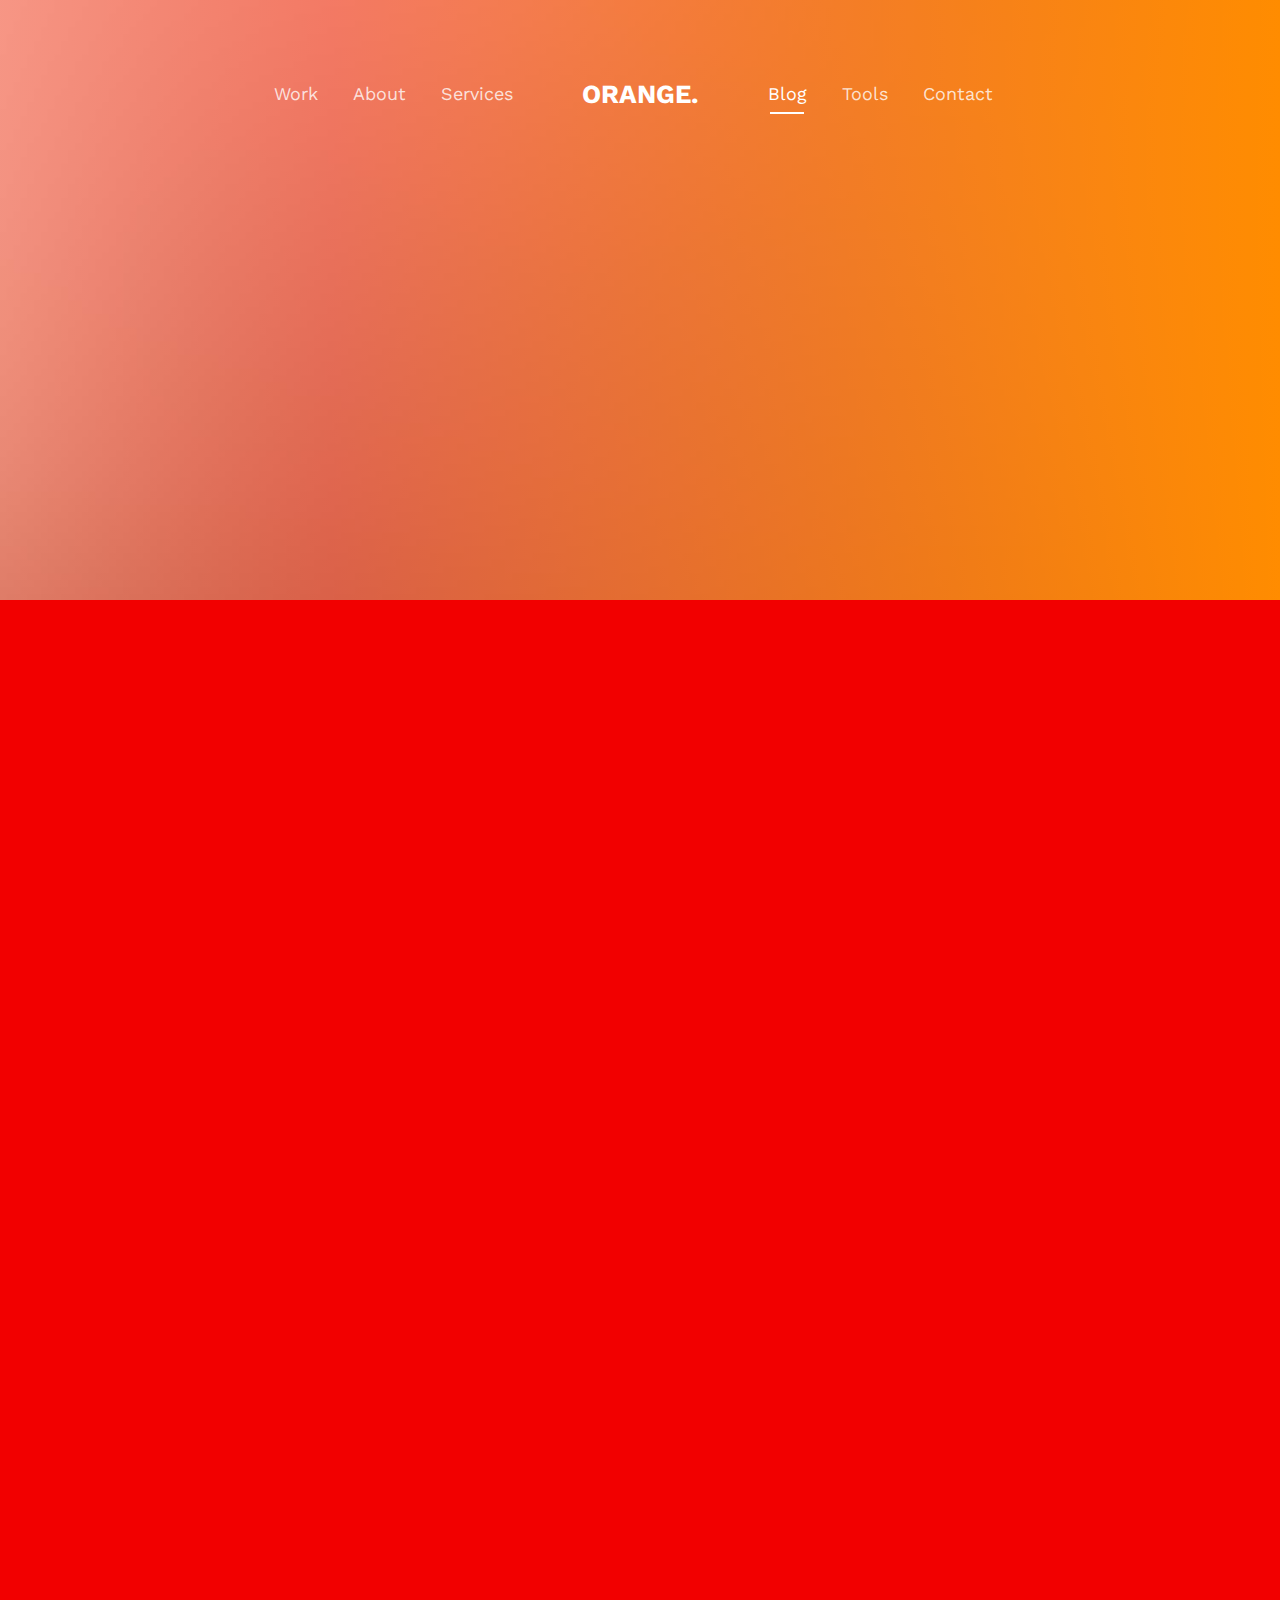
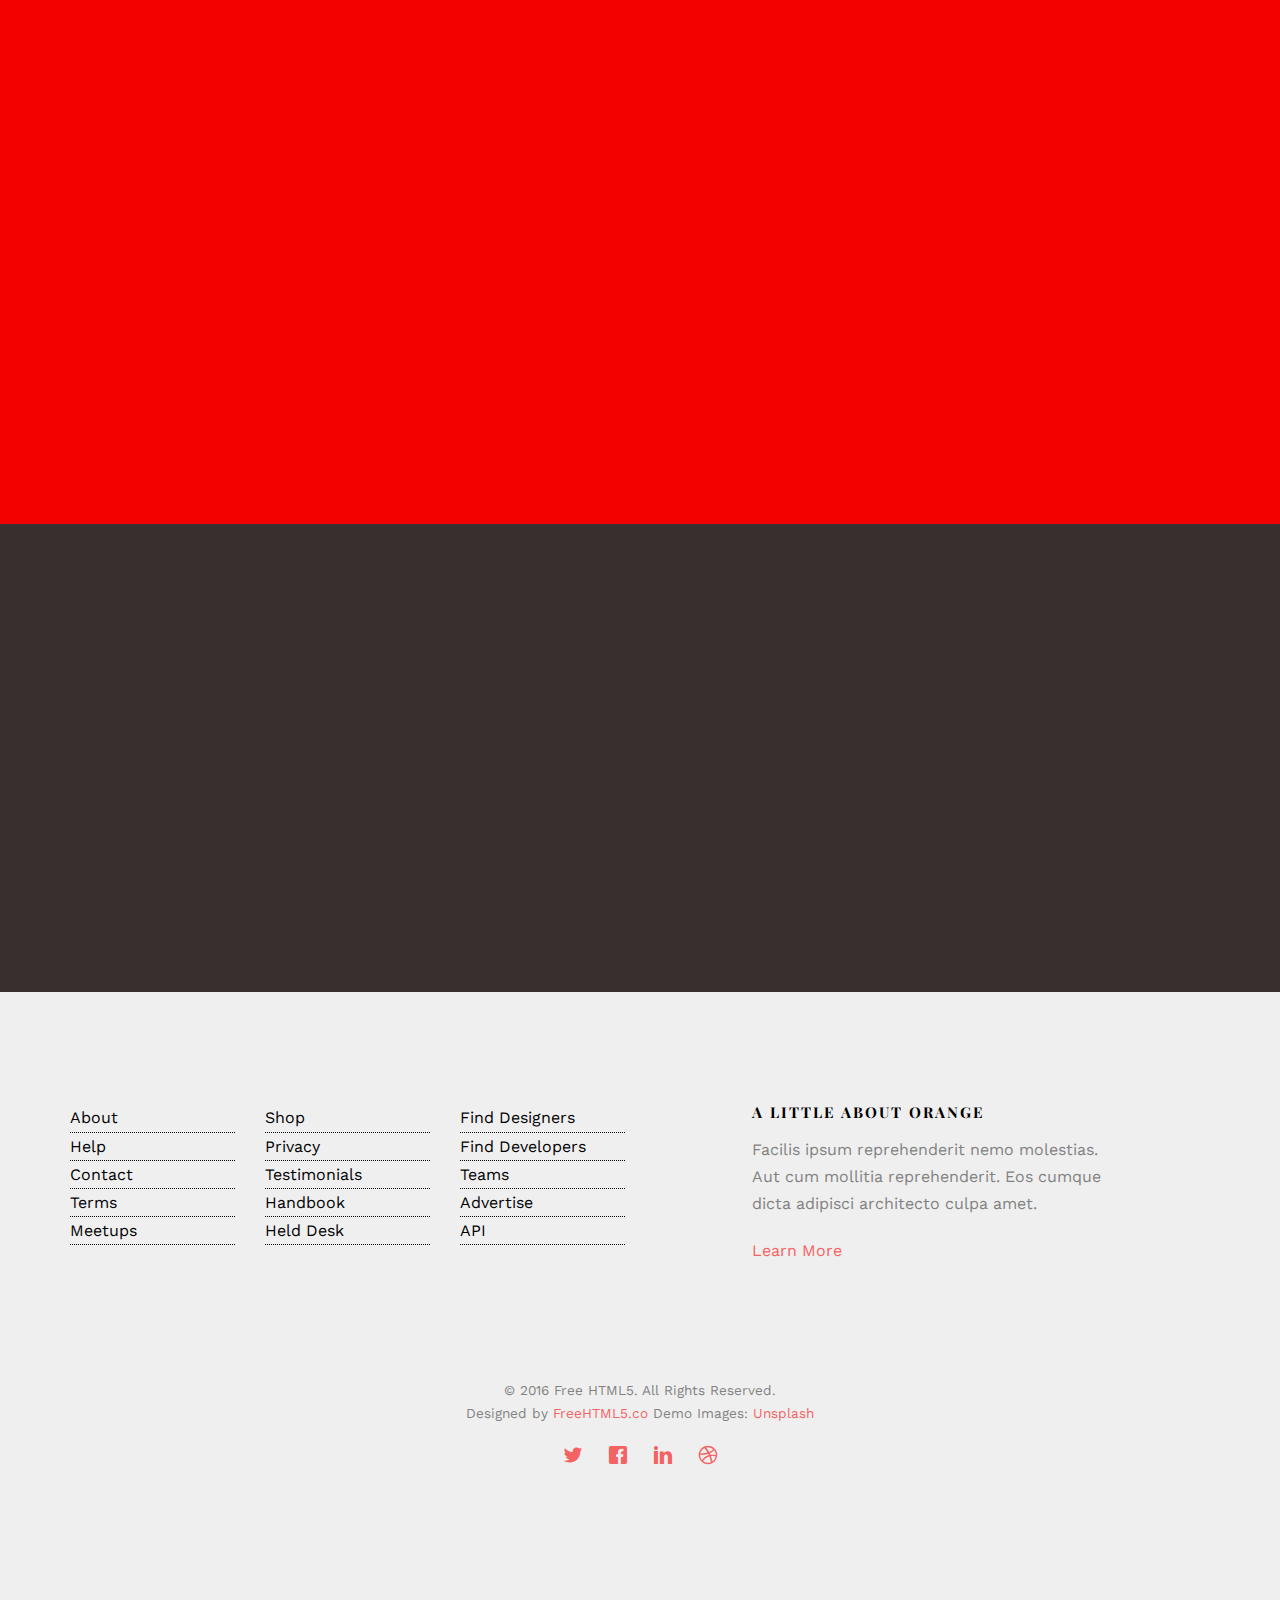
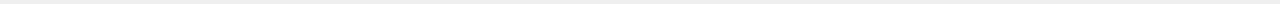
<file: blog.html>
<!DOCTYPE HTML>
<html>
	<head>
	<meta charset="utf-8">
	<meta http-equiv="X-UA-Compatible" content="IE=edge">
	<title>Orange &mdash; Free Website Template, Free HTML5 Template by FreeHTML5.co</title>
	<meta name="viewport" content="width=device-width, initial-scale=1">
	<meta name="description" content="Free HTML5 Website Template by FreeHTML5.co" />
	<meta name="keywords" content="free website templates, free html5, free template, free bootstrap, free website template, html5, css3, mobile first, responsive" />
	<meta name="author" content="FreeHTML5.co" />

	<!-- 
	//////////////////////////////////////////////////////

	FREE HTML5 TEMPLATE 
	DESIGNED & DEVELOPED by FreeHTML5.co
		
	Website: 		http://freehtml5.co/
	Email: 			info@freehtml5.co
	Twitter: 		http://twitter.com/fh5co
	Facebook: 		https://www.facebook.com/fh5co

	//////////////////////////////////////////////////////
	 -->

  	<!-- Facebook and Twitter integration -->
	<meta property="og:title" content=""/>
	<meta property="og:image" content=""/>
	<meta property="og:url" content=""/>
	<meta property="og:site_name" content=""/>
	<meta property="og:description" content=""/>
	<meta name="twitter:title" content="" />
	<meta name="twitter:image" content="" />
	<meta name="twitter:url" content="" />
	<meta name="twitter:card" content="" />

	<link href='https://fonts.googleapis.com/css?family=Work+Sans:400,300,600,400italic,700' rel='stylesheet' type='text/css'>
	<link href="https://fonts.googleapis.com/css?family=Playfair+Display:400,700" rel="stylesheet">
	
	<!-- Animate.css -->
	<link rel="stylesheet" href="css/animate.css">
	<!-- Icomoon Icon Fonts-->
	<link rel="stylesheet" href="css/icomoon.css">
	<!-- Bootstrap  -->
	<link rel="stylesheet" href="css/bootstrap.css">
	<!-- Theme style  -->
	<link rel="stylesheet" href="css/style.css">

	<!-- Modernizr JS -->
	<script src="js/modernizr-2.6.2.min.js"></script>
	<!-- FOR IE9 below -->
	<!--[if lt IE 9]>
	<script src="js/respond.min.js"></script>
	<![endif]-->

	</head>
	<body>
		
	<div class="fh5co-loader"></div>
	
	<div id="page">
	<nav class="fh5co-nav" role="navigation">
		<div class="container">
			<div class="row">
				<div class="col-xs-5 text-right menu-1">
					<ul>
						<li><a href="work.html">Work</a></li>
						<li><a href="about.html">About</a></li>
						<li class="has-dropdown">
							<a href="services.html">Services</a>
							<ul class="dropdown">
								<li><a href="#">Web Design</a></li>
								<li><a href="#">eCommerce</a></li>
								<li><a href="#">Branding</a></li>
								<li><a href="#">API</a></li>
							</ul>
						</li>
					</ul>
				</div>
				<div class="col-xs-2 text-center">
					<div id="fh5co-logo"><a href="index.html">Orange.</a></div>
				</div>
				<div class="col-xs-5 text-left menu-1">
					<ul>
						<li class="active"><a href="blog.html">Blog</a></li>
						<li class="has-dropdown">
							<a href="#">Tools</a>
							<ul class="dropdown">
								<li><a href="#">HTML5</a></li>
								<li><a href="#">CSS3</a></li>
								<li><a href="#">Sass</a></li>
								<li><a href="#">jQuery</a></li>
							</ul>
						</li>
						<li><a href="contact.html">Contact</a></li>
					</ul>
				</div>
			</div>
			
		</div>
	</nav>

	<header id="fh5co-header" class="fh5co-cover fh5co-cover-sm" role="banner" style="background-image:url(images/img_bg_2.jpg);">
		<div class="overlay"></div>
		<div class="container">
			<div class="row">
				<div class="col-md-8 col-md-offset-2 text-center">
					<div class="display-t">
						<div class="display-tc animate-box" data-animate-effect="fadeIn">
							<h1>Our Blog</h1>
							<h2>Free html5 templates Made by <a href="http://freehtml5.co" target="_blank">freehtml5.co</a></h2>
						</div>
					</div>
				</div>
			</div>
		</div>
	</header>

	<div id="fh5co-blog" class="fh5co-bg-section">
		<div class="container">
			<div class="row">
				<div class="col-lg-4 col-md-4">
					<div class="fh5co-blog animate-box">
						<a href="#"><img class="img-responsive" src="images/work-4.jpg" alt=""></a>
						<div class="blog-text">
							<h3><a href=""#>45 Minimal Workspace Rooms for Web Savvys</a></h3>
							<span class="posted_on">Nov. 15th</span>
							<span class="comment"><a href="">21<i class="icon-speech-bubble"></i></a></span>
							<p>Far far away, behind the word mountains, far from the countries Vokalia and Consonantia, there live the blind texts.</p>
							<a href="#" class="btn btn-primary">Read More</a>
						</div> 
					</div>
				</div>
				<div class="col-lg-4 col-md-4">
					<div class="fh5co-blog animate-box">
						<a href="#"><img class="img-responsive" src="images/work-2.jpg" alt=""></a>
						<div class="blog-text">
							<h3><a href=""#>45 Minimal Worksspace Rooms for Web Savvys</a></h3>
							<span class="posted_on">Nov. 15th</span>
							<span class="comment"><a href="">21<i class="icon-speech-bubble"></i></a></span>
							<p>Far far away, behind the word mountains, far from the countries Vokalia and Consonantia, there live the blind texts.</p>
							<a href="#" class="btn btn-primary">Read More</a>
						</div> 
					</div>
				</div>
				<div class="col-lg-4 col-md-4">
					<div class="fh5co-blog animate-box">
						<a href="#"><img class="img-responsive" src="images/work-3.jpg" alt=""></a>
						<div class="blog-text">
							<h3><a href=""#>45 Minimal Workspace Rooms for Web Savvys</a></h3>
							<span class="posted_on">Nov. 15th</span>
							<span class="comment"><a href="">21<i class="icon-speech-bubble"></i></a></span>
							<p>Far far away, behind the word mountains, far from the countries Vokalia and Consonantia, there live the blind texts.</p>
							<a href="#" class="btn btn-primary">Read More</a>
						</div> 
					</div>
				</div>
				<div class="col-lg-4 col-md-4">
					<div class="fh5co-blog animate-box">
						<a href="#"><img class="img-responsive" src="images/work-1.jpg" alt=""></a>
						<div class="blog-text">
							<h3><a href=""#>45 Minimal Workspace Rooms for Web Savvys</a></h3>
							<span class="posted_on">Nov. 15th</span>
							<span class="comment"><a href="">21<i class="icon-speech-bubble"></i></a></span>
							<p>Far far away, behind the word mountains, far from the countries Vokalia and Consonantia, there live the blind texts.</p>
							<a href="#" class="btn btn-primary">Read More</a>
						</div> 
					</div>
				</div>
				<div class="col-lg-4 col-md-4">
					<div class="fh5co-blog animate-box">
						<a href="#"><img class="img-responsive" src="images/work-6.jpg" alt=""></a>
						<div class="blog-text">
							<h3><a href=""#>45 Minimal Worksspace Rooms for Web Savvys</a></h3>
							<span class="posted_on">Nov. 15th</span>
							<span class="comment"><a href="">21<i class="icon-speech-bubble"></i></a></span>
							<p>Far far away, behind the word mountains, far from the countries Vokalia and Consonantia, there live the blind texts.</p>
							<a href="#" class="btn btn-primary">Read More</a>
						</div> 
					</div>
				</div>
				<div class="col-lg-4 col-md-4">
					<div class="fh5co-blog animate-box">
						<a href="#"><img class="img-responsive" src="images/work-5.jpg" alt=""></a>
						<div class="blog-text">
							<h3><a href=""#>45 Minimal Workspace Rooms for Web Savvys</a></h3>
							<span class="posted_on">Nov. 15th</span>
							<span class="comment"><a href="">21<i class="icon-speech-bubble"></i></a></span>
							<p>Far far away, behind the word mountains, far from the countries Vokalia and Consonantia, there live the blind texts.</p>
							<a href="#" class="btn btn-primary">Read More</a>
						</div> 
					</div>
				</div>
			</div>
		</div>
	</div>


	<div id="fh5co-started">
		<div class="container">
			<div class="row animate-box">
				<div class="col-md-8 col-md-offset-2 text-center fh5co-heading">
					<h2>Lets Get Started</h2>
					<p>Dignissimos asperiores vitae velit veniam totam fuga molestias accusamus alias autem provident. Odit ab aliquam dolor eius.</p>
				</div>
			</div>
			<div class="row animate-box">
				<div class="col-md-8 col-md-offset-2">
					<form class="form-inline">
						<div class="col-md-6 col-md-offset-3 col-sm-6">
							<button type="submit" class="btn btn-default btn-block">Get In Touch</button>
						</div>
					</form>
				</div>
			</div>
		</div>
	</div>

	<footer id="fh5co-footer" role="contentinfo">
		<div class="container">
			<div class="row row-pb-md">
				<div class="col-md-2 col-sm-4 col-xs-6">
					<ul class="fh5co-footer-links">
						<li><a href="#">About</a></li>
						<li><a href="#">Help</a></li>
						<li><a href="#">Contact</a></li>
						<li><a href="#">Terms</a></li>
						<li><a href="#">Meetups</a></li>
					</ul>
				</div>

				<div class="col-md-2 col-sm-4 col-xs-6">
					<ul class="fh5co-footer-links">
						<li><a href="#">Shop</a></li>
						<li><a href="#">Privacy</a></li>
						<li><a href="#">Testimonials</a></li>
						<li><a href="#">Handbook</a></li>
						<li><a href="#">Held Desk</a></li>
					</ul>
				</div>

				<div class="col-md-2 col-sm-4 col-xs-6">
					<ul class="fh5co-footer-links">
						<li><a href="#">Find Designers</a></li>
						<li><a href="#">Find Developers</a></li>
						<li><a href="#">Teams</a></li>
						<li><a href="#">Advertise</a></li>
						<li><a href="#">API</a></li>
					</ul>
				</div>
				<div class="col-md-4 col-sm-12 col-xs-12 fh5co-widget col-md-push-1">
					<h3>A Little About Orange</h3>
					<p>Facilis ipsum reprehenderit nemo molestias. Aut cum mollitia reprehenderit. Eos cumque dicta adipisci architecto culpa amet.</p>
					<p><a href="#">Learn More</a></p>
				</div>
			</div>

			<div class="row copyright">
				<div class="col-md-12 text-center">
					<p>
						<small class="block">&copy; 2016 Free HTML5. All Rights Reserved.</small> 
						<small class="block">Designed by <a href="http://freehtml5.co/" target="_blank">FreeHTML5.co</a> Demo Images: <a href="http://unsplash.com/" target="_blank">Unsplash</a></small>
					</p>
					<p>
						<ul class="fh5co-social-icons">
							<li><a href="#"><i class="icon-twitter"></i></a></li>
							<li><a href="#"><i class="icon-facebook"></i></a></li>
							<li><a href="#"><i class="icon-linkedin"></i></a></li>
							<li><a href="#"><i class="icon-dribbble"></i></a></li>
						</ul>
					</p>
				</div>
			</div>

		</div>
	</footer>
	</div>

	<div class="gototop js-top">
		<a href="#" class="js-gotop"><i class="icon-arrow-up"></i></a>
	</div>
	
	<!-- jQuery -->
	<script src="js/jquery.min.js"></script>
	<!-- jQuery Easing -->
	<script src="js/jquery.easing.1.3.js"></script>
	<!-- Bootstrap -->
	<script src="js/bootstrap.min.js"></script>
	<!-- Waypoints -->
	<script src="js/jquery.waypoints.min.js"></script>
	<!-- Main -->
	<script src="js/main.js"></script>

	</body>
</html>
</file>
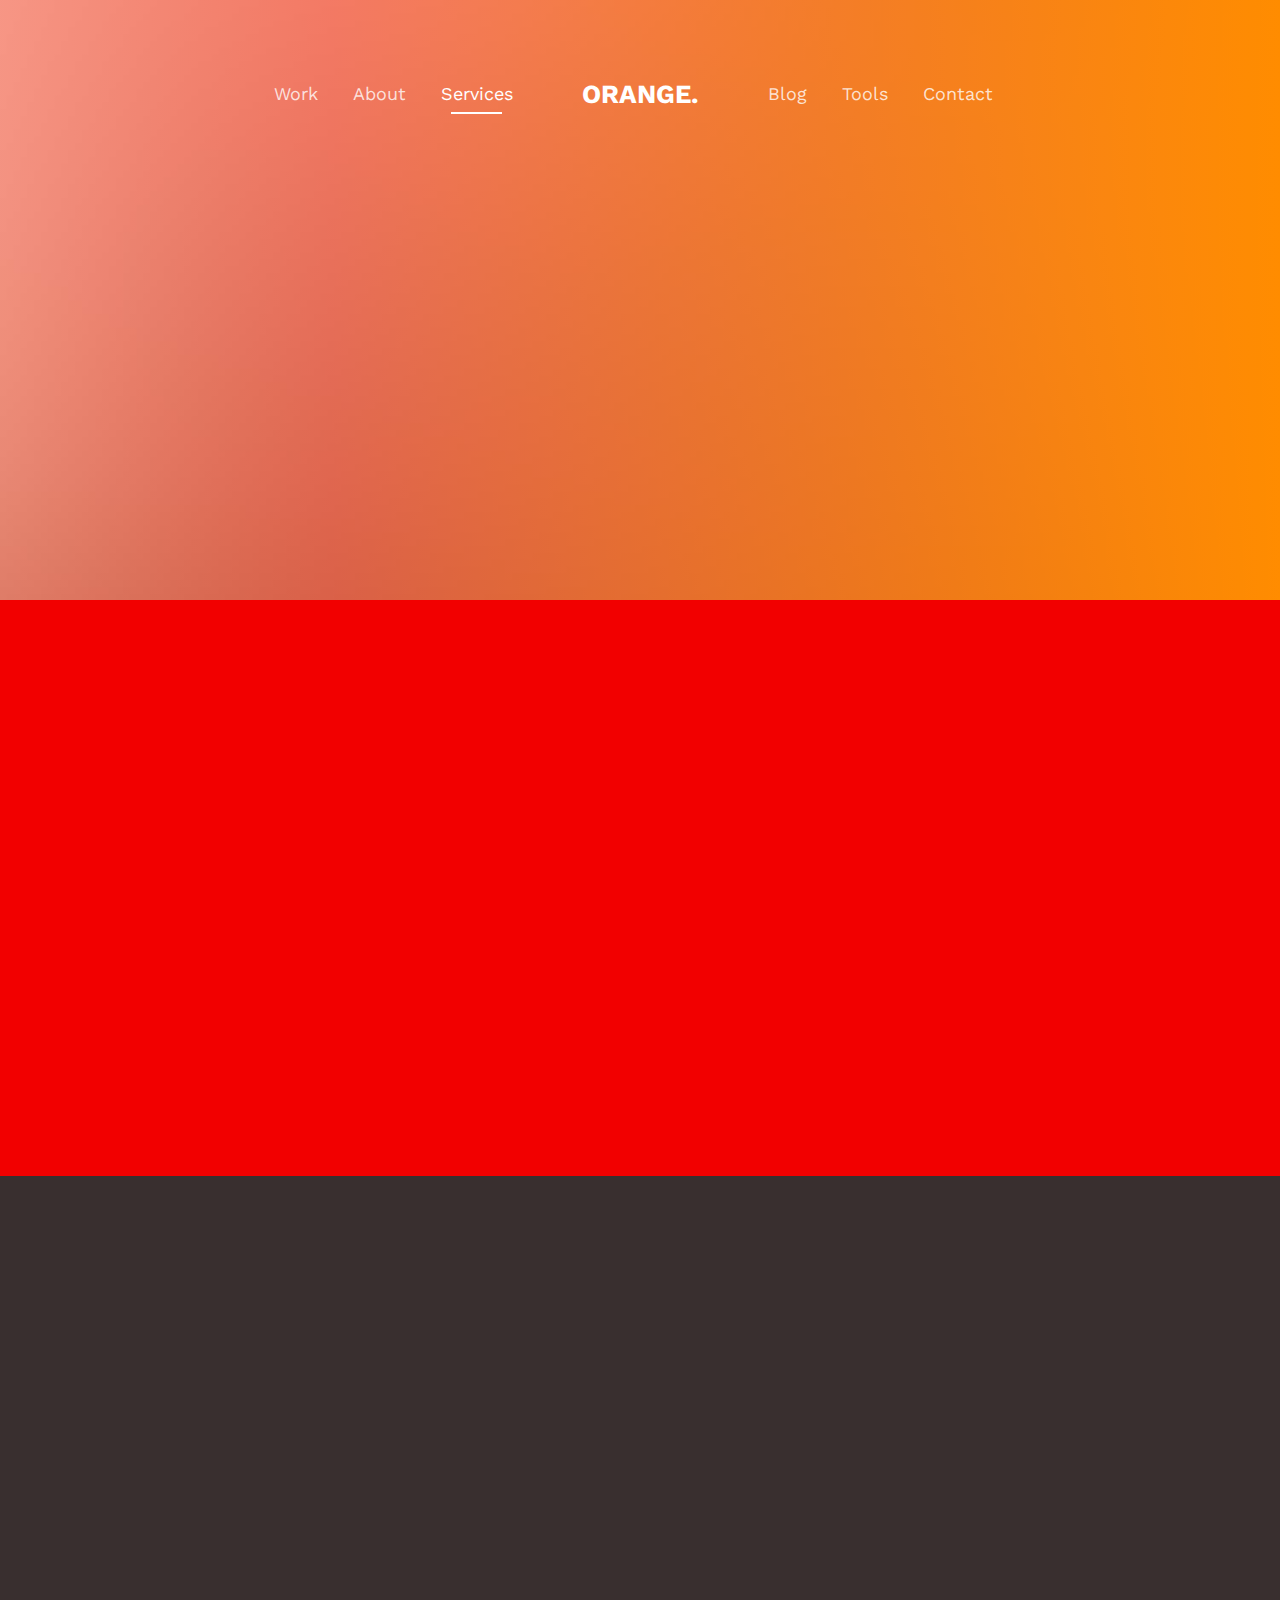
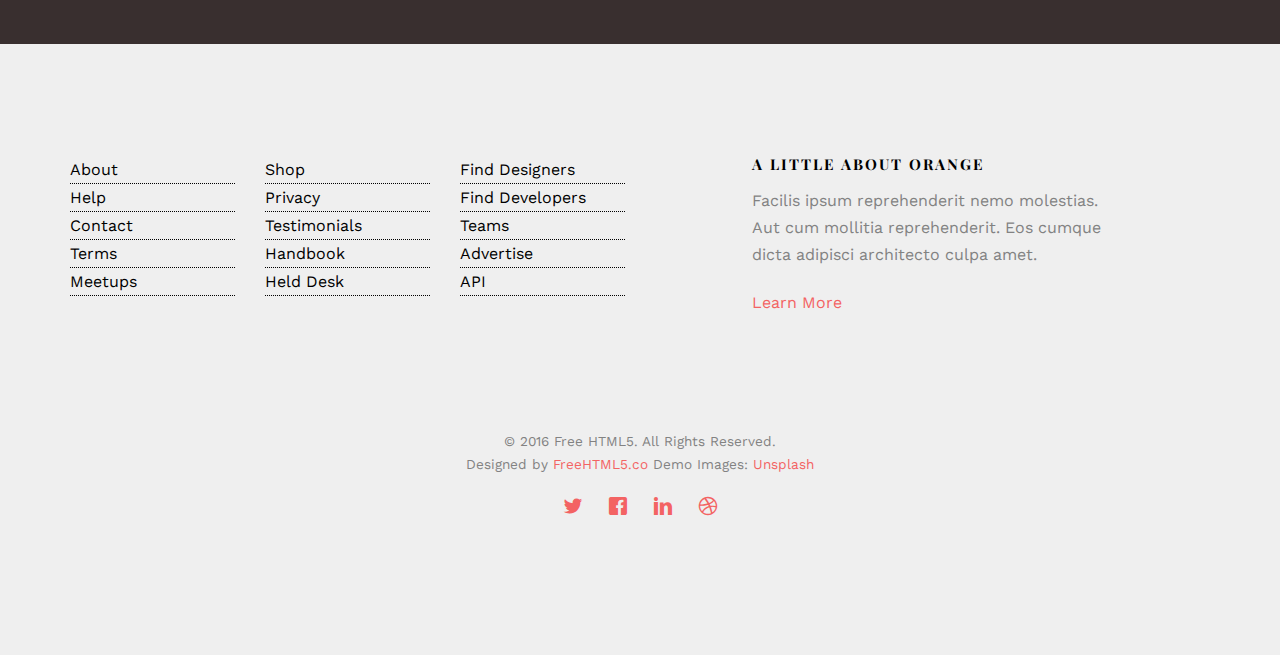
<file: services.html>
<!DOCTYPE HTML>
<html>
	<head>
	<meta charset="utf-8">
	<meta http-equiv="X-UA-Compatible" content="IE=edge">
	<title>Orange &mdash; Free Website Template, Free HTML5 Template by FreeHTML5.co</title>
	<meta name="viewport" content="width=device-width, initial-scale=1">
	<meta name="description" content="Free HTML5 Website Template by FreeHTML5.co" />
	<meta name="keywords" content="free website templates, free html5, free template, free bootstrap, free website template, html5, css3, mobile first, responsive" />
	<meta name="author" content="FreeHTML5.co" />

	<!-- 
	//////////////////////////////////////////////////////

	FREE HTML5 TEMPLATE 
	DESIGNED & DEVELOPED by FreeHTML5.co
		
	Website: 		http://freehtml5.co/
	Email: 			info@freehtml5.co
	Twitter: 		http://twitter.com/fh5co
	Facebook: 		https://www.facebook.com/fh5co

	//////////////////////////////////////////////////////
	 -->

  	<!-- Facebook and Twitter integration -->
	<meta property="og:title" content=""/>
	<meta property="og:image" content=""/>
	<meta property="og:url" content=""/>
	<meta property="og:site_name" content=""/>
	<meta property="og:description" content=""/>
	<meta name="twitter:title" content="" />
	<meta name="twitter:image" content="" />
	<meta name="twitter:url" content="" />
	<meta name="twitter:card" content="" />

	<link href='https://fonts.googleapis.com/css?family=Work+Sans:400,300,600,400italic,700' rel='stylesheet' type='text/css'>
	<link href="https://fonts.googleapis.com/css?family=Playfair+Display:400,700" rel="stylesheet">
	
	<!-- Animate.css -->
	<link rel="stylesheet" href="css/animate.css">
	<!-- Icomoon Icon Fonts-->
	<link rel="stylesheet" href="css/icomoon.css">
	<!-- Bootstrap  -->
	<link rel="stylesheet" href="css/bootstrap.css">
	<!-- Theme style  -->
	<link rel="stylesheet" href="css/style.css">

	<!-- Modernizr JS -->
	<script src="js/modernizr-2.6.2.min.js"></script>
	<!-- FOR IE9 below -->
	<!--[if lt IE 9]>
	<script src="js/respond.min.js"></script>
	<![endif]-->

	</head>
	<body>
		
	<div class="fh5co-loader"></div>
	
	<div id="page">
	<nav class="fh5co-nav" role="navigation">
		<div class="container">
			<div class="row">
				<div class="col-xs-5 text-right menu-1">
					<ul>
						<li><a href="work.html">Work</a></li>
						<li><a href="about.html">About</a></li>
						<li class="has-dropdown active">
							<a href="services.html">Services</a>
							<ul class="dropdown">
								<li><a href="#">Web Design</a></li>
								<li><a href="#">eCommerce</a></li>
								<li><a href="#">Branding</a></li>
								<li><a href="#">API</a></li>
							</ul>
						</li>
					</ul>
				</div>
				<div class="col-xs-2 text-center">
					<div id="fh5co-logo"><a href="index.html">Orange.</a></div>
				</div>
				<div class="col-xs-5 text-left menu-1">
					<ul>
						<li><a href="blog.html">Blog</a></li>
						<li class="has-dropdown">
							<a href="#">Tools</a>
							<ul class="dropdown">
								<li><a href="#">HTML5</a></li>
								<li><a href="#">CSS3</a></li>
								<li><a href="#">Sass</a></li>
								<li><a href="#">jQuery</a></li>
							</ul>
						</li>
						<li><a href="contact.html">Contact</a></li>
					</ul>
				</div>
			</div>
			
		</div>
	</nav>

	<header id="fh5co-header" class="fh5co-cover fh5co-cover-sm" role="banner" style="background-image:url(images/img_bg_2.jpg);">
		<div class="overlay"></div>
		<div class="container">
			<div class="row">
				<div class="col-md-8 col-md-offset-2 text-center">
					<div class="display-t">
						<div class="display-tc animate-box" data-animate-effect="fadeIn">
							<h1>Our Services</h1>
							<h2>Free html5 templates Made by <a href="http://freehtml5.co" target="_blank">freehtml5.co</a></h2>
						</div>
					</div>
				</div>
			</div>
		</div>
	</header>

	<div id="fh5co-services" class="fh5co-bg-section">
		<div class="container">
			<div class="row">
				<div class="col-md-4 col-sm-4">
					<div class="feature-center animate-box" data-animate-effect="fadeIn">
						<span class="icon">
							<i class="icon-eye"></i>
						</span>
						<h3>Retina Ready</h3>
						<p>Far far away, behind the word mountains, far from the countries Vokalia and Consonantia.</p>
					</div>
				</div>
				<div class="col-md-4 col-sm-4">
					<div class="feature-center animate-box" data-animate-effect="fadeIn">
						<span class="icon">
							<i class="icon-command"></i>
						</span>
						<h3>Fully Responsive</h3>
						<p>Far far away, behind the word mountains, far from the countries Vokalia and Consonantia.</p>
					</div>
				</div>
				<div class="col-md-4 col-sm-4">
					<div class="feature-center animate-box" data-animate-effect="fadeIn">
						<span class="icon">
							<i class="icon-mouse"></i>
						</span>
						<h3>Web Starter</h3>
						<p>Far far away, behind the word mountains, far from the countries Vokalia and Consonantia.</p>
					</div>
				</div>
				<div class="col-md-4 col-sm-4">
					<div class="feature-center animate-box" data-animate-effect="fadeIn">
						<span class="icon">
							<i class="icon-publish"></i>
						</span>
						<h3>Retina Ready</h3>
						<p>Far far away, behind the word mountains, far from the countries Vokalia and Consonantia.</p>
					</div>
				</div>
				<div class="col-md-4 col-sm-4">
					<div class="feature-center animate-box" data-animate-effect="fadeIn">
						<span class="icon">
							<i class="icon-shield"></i>
						</span>
						<h3>Fully Responsive</h3>
						<p>Far far away, behind the word mountains, far from the countries Vokalia and Consonantia.</p>
					</div>
				</div>
				<div class="col-md-4 col-sm-4">
					<div class="feature-center animate-box" data-animate-effect="fadeIn">
						<span class="icon">
							<i class="icon-suitcase"></i>
						</span>
						<h3>Web Starter</h3>
						<p>Far far away, behind the word mountains, far from the countries Vokalia and Consonantia.</p>
					</div>
				</div>
			</div>
		</div>
	</div>


	<div id="fh5co-started">
		<div class="container">
			<div class="row animate-box">
				<div class="col-md-8 col-md-offset-2 text-center fh5co-heading">
					<h2>Lets Get Started</h2>
					<p>Dignissimos asperiores vitae velit veniam totam fuga molestias accusamus alias autem provident. Odit ab aliquam dolor eius.</p>
				</div>
			</div>
			<div class="row animate-box">
				<div class="col-md-8 col-md-offset-2">
					<form class="form-inline">
						<div class="col-md-6 col-md-offset-3 col-sm-6">
							<button type="submit" class="btn btn-default btn-block">Get In Touch</button>
						</div>
					</form>
				</div>
			</div>
		</div>
	</div>

	<footer id="fh5co-footer" role="contentinfo">
		<div class="container">
			<div class="row row-pb-md">
				<div class="col-md-2 col-sm-4 col-xs-6">
					<ul class="fh5co-footer-links">
						<li><a href="#">About</a></li>
						<li><a href="#">Help</a></li>
						<li><a href="#">Contact</a></li>
						<li><a href="#">Terms</a></li>
						<li><a href="#">Meetups</a></li>
					</ul>
				</div>

				<div class="col-md-2 col-sm-4 col-xs-6">
					<ul class="fh5co-footer-links">
						<li><a href="#">Shop</a></li>
						<li><a href="#">Privacy</a></li>
						<li><a href="#">Testimonials</a></li>
						<li><a href="#">Handbook</a></li>
						<li><a href="#">Held Desk</a></li>
					</ul>
				</div>

				<div class="col-md-2 col-sm-4 col-xs-6">
					<ul class="fh5co-footer-links">
						<li><a href="#">Find Designers</a></li>
						<li><a href="#">Find Developers</a></li>
						<li><a href="#">Teams</a></li>
						<li><a href="#">Advertise</a></li>
						<li><a href="#">API</a></li>
					</ul>
				</div>
				<div class="col-md-4 col-sm-12 col-xs-12 fh5co-widget col-md-push-1">
					<h3>A Little About Orange</h3>
					<p>Facilis ipsum reprehenderit nemo molestias. Aut cum mollitia reprehenderit. Eos cumque dicta adipisci architecto culpa amet.</p>
					<p><a href="#">Learn More</a></p>
				</div>
			</div>

			<div class="row copyright">
				<div class="col-md-12 text-center">
					<p>
						<small class="block">&copy; 2016 Free HTML5. All Rights Reserved.</small> 
						<small class="block">Designed by <a href="http://freehtml5.co/" target="_blank">FreeHTML5.co</a> Demo Images: <a href="http://unsplash.com/" target="_blank">Unsplash</a></small>
					</p>
					<p>
						<ul class="fh5co-social-icons">
							<li><a href="#"><i class="icon-twitter"></i></a></li>
							<li><a href="#"><i class="icon-facebook"></i></a></li>
							<li><a href="#"><i class="icon-linkedin"></i></a></li>
							<li><a href="#"><i class="icon-dribbble"></i></a></li>
						</ul>
					</p>
				</div>
			</div>

		</div>
	</footer>
	</div>

	<div class="gototop js-top">
		<a href="#" class="js-gotop"><i class="icon-arrow-up"></i></a>
	</div>
	
	<!-- jQuery -->
	<script src="js/jquery.min.js"></script>
	<!-- jQuery Easing -->
	<script src="js/jquery.easing.1.3.js"></script>
	<!-- Bootstrap -->
	<script src="js/bootstrap.min.js"></script>
	<!-- Waypoints -->
	<script src="js/jquery.waypoints.min.js"></script>
	<!-- Main -->
	<script src="js/main.js"></script>

	</body>
</html>
</file>
<file: css/icomoon.css>
@font-face {
  font-family: 'icomoon';
  src:  url('../fonts/icomoon/icomoon.eot?6iuir');
  src:  url('../fonts/icomoon/icomoon.eot?6iuir#iefix') format('embedded-opentype'),
    url('../fonts/icomoon/icomoon.ttf?6iuir') format('truetype'),
    url('../fonts/icomoon/icomoon.woff?6iuir') format('woff'),
    url('../fonts/icomoon/icomoon.svg?6iuir#icomoon') format('svg');
  font-weight: normal;
  font-style: normal;
}

[class^="icon-"], [class*=" icon-"] {
  /* use !important to prevent issues with browser extensions that change fonts */
  font-family: 'icomoon' !important;
  speak: none;
  font-style: normal;
  font-weight: normal;
  font-variant: normal;
  text-transform: none;
  line-height: 1;

  /* Better Font Rendering =========== */
  -webkit-font-smoothing: antialiased;
  -moz-osx-font-smoothing: grayscale;
}

.icon-eye:before {
  content: "\e000";
}
.icon-paper-clip:before {
  content: "\e001";
}
.icon-mail:before {
  content: "\e002";
}
.icon-toggle:before {
  content: "\e003";
}
.icon-layout:before {
  content: "\e004";
}
.icon-link:before {
  content: "\e005";
}
.icon-bell:before {
  content: "\e006";
}
.icon-lock:before {
  content: "\e007";
}
.icon-unlock:before {
  content: "\e008";
}
.icon-ribbon:before {
  content: "\e009";
}
.icon-image:before {
  content: "\e010";
}
.icon-signal:before {
  content: "\e011";
}
.icon-target:before {
  content: "\e012";
}
.icon-clipboard:before {
  content: "\e013";
}
.icon-clock:before {
  content: "\e014";
}
.icon-watch:before {
  content: "\e015";
}
.icon-air-play:before {
  content: "\e016";
}
.icon-camera:before {
  content: "\e017";
}
.icon-video:before {
  content: "\e018";
}
.icon-disc:before {
  content: "\e019";
}
.icon-printer:before {
  content: "\e020";
}
.icon-monitor:before {
  content: "\e021";
}
.icon-server:before {
  content: "\e022";
}
.icon-cog:before {
  content: "\e023";
}
.icon-heart:before {
  content: "\e024";
}
.icon-paragraph:before {
  content: "\e025";
}
.icon-align-justify:before {
  content: "\e026";
}
.icon-align-left:before {
  content: "\e027";
}
.icon-align-center:before {
  content: "\e028";
}
.icon-align-right:before {
  content: "\e029";
}
.icon-book:before {
  content: "\e030";
}
.icon-layers:before {
  content: "\e031";
}
.icon-stack:before {
  content: "\e032";
}
.icon-stack-2:before {
  content: "\e033";
}
.icon-paper:before {
  content: "\e034";
}
.icon-paper-stack:before {
  content: "\e035";
}
.icon-search:before {
  content: "\e036";
}
.icon-zoom-in:before {
  content: "\e037";
}
.icon-zoom-out:before {
  content: "\e038";
}
.icon-reply:before {
  content: "\e039";
}
.icon-circle-plus:before {
  content: "\e040";
}
.icon-circle-minus:before {
  content: "\e041";
}
.icon-circle-check:before {
  content: "\e042";
}
.icon-circle-cross:before {
  content: "\e043";
}
.icon-square-plus:before {
  content: "\e044";
}
.icon-square-minus:before {
  content: "\e045";
}
.icon-square-check:before {
  content: "\e046";
}
.icon-square-cross:before {
  content: "\e047";
}
.icon-microphone:before {
  content: "\e048";
}
.icon-record:before {
  content: "\e049";
}
.icon-skip-back:before {
  content: "\e050";
}
.icon-rewind:before {
  content: "\e051";
}
.icon-play:before {
  content: "\e052";
}
.icon-pause:before {
  content: "\e053";
}
.icon-stop:before {
  content: "\e054";
}
.icon-fast-forward:before {
  content: "\e055";
}
.icon-skip-forward:before {
  content: "\e056";
}
.icon-shuffle:before {
  content: "\e057";
}
.icon-repeat:before {
  content: "\e058";
}
.icon-folder:before {
  content: "\e059";
}
.icon-umbrella:before {
  content: "\e060";
}
.icon-moon:before {
  content: "\e061";
}
.icon-thermometer:before {
  content: "\e062";
}
.icon-drop:before {
  content: "\e063";
}
.icon-sun:before {
  content: "\e064";
}
.icon-cloud:before {
  content: "\e065";
}
.icon-cloud-upload:before {
  content: "\e066";
}
.icon-cloud-download:before {
  content: "\e067";
}
.icon-upload:before {
  content: "\e068";
}
.icon-download:before {
  content: "\e069";
}
.icon-location:before {
  content: "\e070";
}
.icon-location-2:before {
  content: "\e071";
}
.icon-map:before {
  content: "\e072";
}
.icon-battery:before {
  content: "\e073";
}
.icon-head:before {
  content: "\e074";
}
.icon-briefcase:before {
  content: "\e075";
}
.icon-speech-bubble:before {
  content: "\e076";
}
.icon-anchor:before {
  content: "\e077";
}
.icon-globe:before {
  content: "\e078";
}
.icon-box:before {
  content: "\e079";
}
.icon-reload:before {
  content: "\e080";
}
.icon-share:before {
  content: "\e081";
}
.icon-marquee:before {
  content: "\e082";
}
.icon-marquee-plus:before {
  content: "\e083";
}
.icon-marquee-minus:before {
  content: "\e084";
}
.icon-tag:before {
  content: "\e085";
}
.icon-power:before {
  content: "\e086";
}
.icon-command:before {
  content: "\e087";
}
.icon-alt:before {
  content: "\e088";
}
.icon-esc:before {
  content: "\e089";
}
.icon-bar-graph:before {
  content: "\e090";
}
.icon-bar-graph-2:before {
  content: "\e091";
}
.icon-pie-graph:before {
  content: "\e092";
}
.icon-star:before {
  content: "\e093";
}
.icon-arrow-left:before {
  content: "\e094";
}
.icon-arrow-right:before {
  content: "\e095";
}
.icon-arrow-up:before {
  content: "\e096";
}
.icon-arrow-down:before {
  content: "\e097";
}
.icon-volume:before {
  content: "\e098";
}
.icon-mute:before {
  content: "\e099";
}
.icon-content-right:before {
  content: "\e100";
}
.icon-content-left:before {
  content: "\e101";
}
.icon-grid:before {
  content: "\e102";
}
.icon-grid-2:before {
  content: "\e103";
}
.icon-columns:before {
  content: "\e104";
}
.icon-loader:before {
  content: "\e105";
}
.icon-bag:before {
  content: "\e106";
}
.icon-ban:before {
  content: "\e107";
}
.icon-flag:before {
  content: "\e108";
}
.icon-trash:before {
  content: "\e109";
}
.icon-expand:before {
  content: "\e110";
}
.icon-contract:before {
  content: "\e111";
}
.icon-maximize:before {
  content: "\e112";
}
.icon-minimize:before {
  content: "\e113";
}
.icon-plus:before {
  content: "\e114";
}
.icon-minus:before {
  content: "\e115";
}
.icon-check:before {
  content: "\e116";
}
.icon-cross:before {
  content: "\e117";
}
.icon-move:before {
  content: "\e118";
}
.icon-delete:before {
  content: "\e119";
}
.icon-menu:before {
  content: "\e120";
}
.icon-archive:before {
  content: "\e121";
}
.icon-inbox:before {
  content: "\e122";
}
.icon-outbox:before {
  content: "\e123";
}
.icon-file:before {
  content: "\e124";
}
.icon-file-add:before {
  content: "\e125";
}
.icon-file-subtract:before {
  content: "\e126";
}
.icon-help:before {
  content: "\e127";
}
.icon-open:before {
  content: "\e128";
}
.icon-ellipsis:before {
  content: "\e129";
}
.icon-add-to-list:before {
  content: "\e900";
}
.icon-classic-computer:before {
  content: "\e901";
}
.icon-controller-fast-backward:before {
  content: "\e902";
}
.icon-creative-commons-attribution:before {
  content: "\e903";
}
.icon-creative-commons-noderivs:before {
  content: "\e904";
}
.icon-creative-commons-noncommercial-eu:before {
  content: "\e905";
}
.icon-creative-commons-noncommercial-us:before {
  content: "\e906";
}
.icon-creative-commons-public-domain:before {
  content: "\e907";
}
.icon-creative-commons-remix:before {
  content: "\e908";
}
.icon-creative-commons-share:before {
  content: "\e909";
}
.icon-creative-commons-sharealike:before {
  content: "\e90a";
}
.icon-creative-commons:before {
  content: "\e90b";
}
.icon-document-landscape:before {
  content: "\e90c";
}
.icon-remove-user:before {
  content: "\e90d";
}
.icon-warning:before {
  content: "\e90e";
}
.icon-arrow-bold-down:before {
  content: "\e90f";
}
.icon-arrow-bold-left:before {
  content: "\e910";
}
.icon-arrow-bold-right:before {
  content: "\e911";
}
.icon-arrow-bold-up:before {
  content: "\e912";
}
.icon-arrow-down2:before {
  content: "\e913";
}
.icon-arrow-left2:before {
  content: "\e914";
}
.icon-arrow-long-down:before {
  content: "\e915";
}
.icon-arrow-long-left:before {
  content: "\e916";
}
.icon-arrow-long-right:before {
  content: "\e917";
}
.icon-arrow-long-up:before {
  content: "\e918";
}
.icon-arrow-right2:before {
  content: "\e919";
}
.icon-arrow-up2:before {
  content: "\e91a";
}
.icon-arrow-with-circle-down:before {
  content: "\e91b";
}
.icon-arrow-with-circle-left:before {
  content: "\e91c";
}
.icon-arrow-with-circle-right:before {
  content: "\e91d";
}
.icon-arrow-with-circle-up:before {
  content: "\e91e";
}
.icon-bookmark:before {
  content: "\e91f";
}
.icon-bookmarks:before {
  content: "\e920";
}
.icon-chevron-down:before {
  content: "\e921";
}
.icon-chevron-left:before {
  content: "\e922";
}
.icon-chevron-right:before {
  content: "\e923";
}
.icon-chevron-small-down:before {
  content: "\e924";
}
.icon-chevron-small-left:before {
  content: "\e925";
}
.icon-chevron-small-right:before {
  content: "\e926";
}
.icon-chevron-small-up:before {
  content: "\e927";
}
.icon-chevron-thin-down:before {
  content: "\e928";
}
.icon-chevron-thin-left:before {
  content: "\e929";
}
.icon-chevron-thin-right:before {
  content: "\e92a";
}
.icon-chevron-thin-up:before {
  content: "\e92b";
}
.icon-chevron-up:before {
  content: "\e92c";
}
.icon-chevron-with-circle-down:before {
  content: "\e92d";
}
.icon-chevron-with-circle-left:before {
  content: "\e92e";
}
.icon-chevron-with-circle-right:before {
  content: "\e92f";
}
.icon-chevron-with-circle-up:before {
  content: "\e930";
}
.icon-cloud2:before {
  content: "\e931";
}
.icon-controller-fast-forward:before {
  content: "\e932";
}
.icon-controller-jump-to-start:before {
  content: "\e933";
}
.icon-controller-next:before {
  content: "\e934";
}
.icon-controller-paus:before {
  content: "\e935";
}
.icon-controller-play:before {
  content: "\e936";
}
.icon-controller-record:before {
  content: "\e937";
}
.icon-controller-stop:before {
  content: "\e938";
}
.icon-controller-volume:before {
  content: "\e939";
}
.icon-dot-single:before {
  content: "\e93a";
}
.icon-dots-three-horizontal:before {
  content: "\e93b";
}
.icon-dots-three-vertical:before {
  content: "\e93c";
}
.icon-dots-two-horizontal:before {
  content: "\e93d";
}
.icon-dots-two-vertical:before {
  content: "\e93e";
}
.icon-download2:before {
  content: "\e93f";
}
.icon-emoji-flirt:before {
  content: "\e940";
}
.icon-flow-branch:before {
  content: "\e941";
}
.icon-flow-cascade:before {
  content: "\e942";
}
.icon-flow-line:before {
  content: "\e943";
}
.icon-flow-parallel:before {
  content: "\e944";
}
.icon-flow-tree:before {
  content: "\e945";
}
.icon-install:before {
  content: "\e946";
}
.icon-layers2:before {
  content: "\e947";
}
.icon-open-book:before {
  content: "\e948";
}
.icon-resize-100:before {
  content: "\e949";
}
.icon-resize-full-screen:before {
  content: "\e94a";
}
.icon-save:before {
  content: "\e94b";
}
.icon-select-arrows:before {
  content: "\e94c";
}
.icon-sound-mute:before {
  content: "\e94d";
}
.icon-sound:before {
  content: "\e94e";
}
.icon-trash2:before {
  content: "\e94f";
}
.icon-triangle-down:before {
  content: "\e950";
}
.icon-triangle-left:before {
  content: "\e951";
}
.icon-triangle-right:before {
  content: "\e952";
}
.icon-triangle-up:before {
  content: "\e953";
}
.icon-uninstall:before {
  content: "\e954";
}
.icon-upload-to-cloud:before {
  content: "\e955";
}
.icon-upload2:before {
  content: "\e956";
}
.icon-add-user:before {
  content: "\e957";
}
.icon-address:before {
  content: "\e958";
}
.icon-adjust:before {
  content: "\e959";
}
.icon-air:before {
  content: "\e95a";
}
.icon-aircraft-landing:before {
  content: "\e95b";
}
.icon-aircraft-take-off:before {
  content: "\e95c";
}
.icon-aircraft:before {
  content: "\e95d";
}
.icon-align-bottom:before {
  content: "\e95e";
}
.icon-align-horizontal-middle:before {
  content: "\e95f";
}
.icon-align-left2:before {
  content: "\e960";
}
.icon-align-right2:before {
  content: "\e961";
}
.icon-align-top:before {
  content: "\e962";
}
.icon-align-vertical-middle:before {
  content: "\e963";
}
.icon-archive2:before {
  content: "\e964";
}
.icon-area-graph:before {
  content: "\e965";
}
.icon-attachment:before {
  content: "\e966";
}
.icon-awareness-ribbon:before {
  content: "\e967";
}
.icon-back-in-time:before {
  content: "\e968";
}
.icon-back:before {
  content: "\e969";
}
.icon-bar-graph2:before {
  content: "\e96a";
}
.icon-battery2:before {
  content: "\e96b";
}
.icon-beamed-note:before {
  content: "\e96c";
}
.icon-bell2:before {
  content: "\e96d";
}
.icon-blackboard:before {
  content: "\e96e";
}
.icon-block:before {
  content: "\e96f";
}
.icon-book2:before {
  content: "\e970";
}
.icon-bowl:before {
  content: "\e971";
}
.icon-box2:before {
  content: "\e972";
}
.icon-briefcase2:before {
  content: "\e973";
}
.icon-browser:before {
  content: "\e974";
}
.icon-brush:before {
  content: "\e975";
}
.icon-bucket:before {
  content: "\e976";
}
.icon-cake:before {
  content: "\e977";
}
.icon-calculator:before {
  content: "\e978";
}
.icon-calendar:before {
  content: "\e979";
}
.icon-camera2:before {
  content: "\e97a";
}
.icon-ccw:before {
  content: "\e97b";
}
.icon-chat:before {
  content: "\e97c";
}
.icon-check2:before {
  content: "\e97d";
}
.icon-circle-with-cross:before {
  content: "\e97e";
}
.icon-circle-with-minus:before {
  content: "\e97f";
}
.icon-circle-with-plus:before {
  content: "\e980";
}
.icon-circle:before {
  content: "\e981";
}
.icon-circular-graph:before {
  content: "\e982";
}
.icon-clapperboard:before {
  content: "\e983";
}
.icon-clipboard2:before {
  content: "\e984";
}
.icon-clock2:before {
  content: "\e985";
}
.icon-code:before {
  content: "\e986";
}
.icon-cog2:before {
  content: "\e987";
}
.icon-colours:before {
  content: "\e988";
}
.icon-compass:before {
  content: "\e989";
}
.icon-copy:before {
  content: "\e98a";
}
.icon-credit-card:before {
  content: "\e98b";
}
.icon-credit:before {
  content: "\e98c";
}
.icon-cross2:before {
  content: "\e98d";
}
.icon-cup:before {
  content: "\e98e";
}
.icon-cw:before {
  content: "\e98f";
}
.icon-cycle:before {
  content: "\e990";
}
.icon-database:before {
  content: "\e991";
}
.icon-dial-pad:before {
  content: "\e992";
}
.icon-direction:before {
  content: "\e993";
}
.icon-document:before {
  content: "\e994";
}
.icon-documents:before {
  content: "\e995";
}
.icon-drink:before {
  content: "\e996";
}
.icon-drive:before {
  content: "\e997";
}
.icon-drop2:before {
  content: "\e998";
}
.icon-edit:before {
  content: "\e999";
}
.icon-email:before {
  content: "\e99a";
}
.icon-emoji-happy:before {
  content: "\e99b";
}
.icon-emoji-neutral:before {
  content: "\e99c";
}
.icon-emoji-sad:before {
  content: "\e99d";
}
.icon-erase:before {
  content: "\e99e";
}
.icon-eraser:before {
  content: "\e99f";
}
.icon-export:before {
  content: "\e9a0";
}
.icon-eye2:before {
  content: "\e9a1";
}
.icon-feather:before {
  content: "\e9a2";
}
.icon-flag2:before {
  content: "\e9a3";
}
.icon-flash:before {
  content: "\e9a4";
}
.icon-flashlight:before {
  content: "\e9a5";
}
.icon-flat-brush:before {
  content: "\e9a6";
}
.icon-folder-images:before {
  content: "\e9a7";
}
.icon-folder-music:before {
  content: "\e9a8";
}
.icon-folder-video:before {
  content: "\e9a9";
}
.icon-folder2:before {
  content: "\e9aa";
}
.icon-forward:before {
  content: "\e9ab";
}
.icon-funnel:before {
  content: "\e9ac";
}
.icon-game-controller:before {
  content: "\e9ad";
}
.icon-gauge:before {
  content: "\e9ae";
}
.icon-globe2:before {
  content: "\e9af";
}
.icon-graduation-cap:before {
  content: "\e9b0";
}
.icon-grid2:before {
  content: "\e9b1";
}
.icon-hair-cross:before {
  content: "\e9b2";
}
.icon-hand:before {
  content: "\e9b3";
}
.icon-heart-outlined:before {
  content: "\e9b4";
}
.icon-heart2:before {
  content: "\e9b5";
}
.icon-help-with-circle:before {
  content: "\e9b6";
}
.icon-help2:before {
  content: "\e9b7";
}
.icon-home:before {
  content: "\e9b8";
}
.icon-hour-glass:before {
  content: "\e9b9";
}
.icon-image-inverted:before {
  content: "\e9ba";
}
.icon-image2:before {
  content: "\e9bb";
}
.icon-images:before {
  content: "\e9bc";
}
.icon-inbox2:before {
  content: "\e9bd";
}
.icon-infinity:before {
  content: "\e9be";
}
.icon-info-with-circle:before {
  content: "\e9bf";
}
.icon-info:before {
  content: "\e9c0";
}
.icon-key:before {
  content: "\e9c1";
}
.icon-keyboard:before {
  content: "\e9c2";
}
.icon-lab-flask:before {
  content: "\e9c3";
}
.icon-landline:before {
  content: "\e9c4";
}
.icon-language:before {
  content: "\e9c5";
}
.icon-laptop:before {
  content: "\e9c6";
}
.icon-leaf:before {
  content: "\e9c7";
}
.icon-level-down:before {
  content: "\e9c8";
}
.icon-level-up:before {
  content: "\e9c9";
}
.icon-lifebuoy:before {
  content: "\e9ca";
}
.icon-light-bulb:before {
  content: "\e9cb";
}
.icon-light-down:before {
  content: "\e9cc";
}
.icon-light-up:before {
  content: "\e9cd";
}
.icon-line-graph:before {
  content: "\e9ce";
}
.icon-link2:before {
  content: "\e9cf";
}
.icon-list:before {
  content: "\e9d0";
}
.icon-location-pin:before {
  content: "\e9d1";
}
.icon-location2:before {
  content: "\e9d2";
}
.icon-lock-open:before {
  content: "\e9d3";
}
.icon-lock2:before {
  content: "\e9d4";
}
.icon-log-out:before {
  content: "\e9d5";
}
.icon-login:before {
  content: "\e9d6";
}
.icon-loop:before {
  content: "\e9d7";
}
.icon-magnet:before {
  content: "\e9d8";
}
.icon-magnifying-glass:before {
  content: "\e9d9";
}
.icon-mail2:before {
  content: "\e9da";
}
.icon-man:before {
  content: "\e9db";
}
.icon-map2:before {
  content: "\e9dc";
}
.icon-mask:before {
  content: "\e9dd";
}
.icon-medal:before {
  content: "\e9de";
}
.icon-megaphone:before {
  content: "\e9df";
}
.icon-menu2:before {
  content: "\e9e0";
}
.icon-message:before {
  content: "\e9e1";
}
.icon-mic:before {
  content: "\e9e2";
}
.icon-minus2:before {
  content: "\e9e3";
}
.icon-mobile:before {
  content: "\e9e4";
}
.icon-modern-mic:before {
  content: "\e9e5";
}
.icon-moon2:before {
  content: "\e9e6";
}
.icon-mouse:before {
  content: "\e9e7";
}
.icon-music:before {
  content: "\e9e8";
}
.icon-network:before {
  content: "\e9e9";
}
.icon-new-message:before {
  content: "\e9ea";
}
.icon-new:before {
  content: "\e9eb";
}
.icon-news:before {
  content: "\e9ec";
}
.icon-note:before {
  content: "\e9ed";
}
.icon-notification:before {
  content: "\e9ee";
}
.icon-old-mobile:before {
  content: "\e9ef";
}
.icon-old-phone:before {
  content: "\e9f0";
}
.icon-palette:before {
  content: "\e9f1";
}
.icon-paper-plane:before {
  content: "\e9f2";
}
.icon-pencil:before {
  content: "\e9f3";
}
.icon-phone:before {
  content: "\e9f4";
}
.icon-pie-chart:before {
  content: "\e9f5";
}
.icon-pin:before {
  content: "\e9f6";
}
.icon-plus2:before {
  content: "\e9f7";
}
.icon-popup:before {
  content: "\e9f8";
}
.icon-power-plug:before {
  content: "\e9f9";
}
.icon-price-ribbon:before {
  content: "\e9fa";
}
.icon-price-tag:before {
  content: "\e9fb";
}
.icon-print:before {
  content: "\e9fc";
}
.icon-progress-empty:before {
  content: "\e9fd";
}
.icon-progress-full:before {
  content: "\e9fe";
}
.icon-progress-one:before {
  content: "\e9ff";
}
.icon-progress-two:before {
  content: "\ea00";
}
.icon-publish:before {
  content: "\ea01";
}
.icon-quote:before {
  content: "\ea02";
}
.icon-radio:before {
  content: "\ea03";
}
.icon-reply-all:before {
  content: "\ea04";
}
.icon-reply2:before {
  content: "\ea05";
}
.icon-retweet:before {
  content: "\ea06";
}
.icon-rocket:before {
  content: "\ea07";
}
.icon-round-brush:before {
  content: "\ea08";
}
.icon-rss:before {
  content: "\ea09";
}
.icon-ruler:before {
  content: "\ea0a";
}
.icon-scissors:before {
  content: "\ea0b";
}
.icon-share-alternitive:before {
  content: "\ea0c";
}
.icon-share2:before {
  content: "\ea0d";
}
.icon-shareable:before {
  content: "\ea0e";
}
.icon-shield:before {
  content: "\ea0f";
}
.icon-shop:before {
  content: "\ea10";
}
.icon-shopping-bag:before {
  content: "\ea11";
}
.icon-shopping-basket:before {
  content: "\ea12";
}
.icon-shopping-cart:before {
  content: "\ea13";
}
.icon-shuffle2:before {
  content: "\ea14";
}
.icon-signal2:before {
  content: "\ea15";
}
.icon-sound-mix:before {
  content: "\ea16";
}
.icon-sports-club:before {
  content: "\ea17";
}
.icon-spreadsheet:before {
  content: "\ea18";
}
.icon-squared-cross:before {
  content: "\ea19";
}
.icon-squared-minus:before {
  content: "\ea1a";
}
.icon-squared-plus:before {
  content: "\ea1b";
}
.icon-star-outlined:before {
  content: "\ea1c";
}
.icon-star2:before {
  content: "\ea1d";
}
.icon-stopwatch:before {
  content: "\ea1e";
}
.icon-suitcase:before {
  content: "\ea1f";
}
.icon-swap:before {
  content: "\ea20";
}
.icon-sweden:before {
  content: "\ea21";
}
.icon-switch:before {
  content: "\ea22";
}
.icon-tablet:before {
  content: "\ea23";
}
.icon-tag2:before {
  content: "\ea24";
}
.icon-text-document-inverted:before {
  content: "\ea25";
}
.icon-text-document:before {
  content: "\ea26";
}
.icon-text:before {
  content: "\ea27";
}
.icon-thermometer2:before {
  content: "\ea28";
}
.icon-thumbs-down:before {
  content: "\ea29";
}
.icon-thumbs-up:before {
  content: "\ea2a";
}
.icon-thunder-cloud:before {
  content: "\ea2b";
}
.icon-ticket:before {
  content: "\ea2c";
}
.icon-time-slot:before {
  content: "\ea2d";
}
.icon-tools:before {
  content: "\ea2e";
}
.icon-traffic-cone:before {
  content: "\ea2f";
}
.icon-tree:before {
  content: "\ea30";
}
.icon-trophy:before {
  content: "\ea31";
}
.icon-tv:before {
  content: "\ea32";
}
.icon-typing:before {
  content: "\ea33";
}
.icon-unread:before {
  content: "\ea34";
}
.icon-untag:before {
  content: "\ea35";
}
.icon-user:before {
  content: "\ea36";
}
.icon-users:before {
  content: "\ea37";
}
.icon-v-card:before {
  content: "\ea38";
}
.icon-video2:before {
  content: "\ea39";
}
.icon-vinyl:before {
  content: "\ea3a";
}
.icon-voicemail:before {
  content: "\ea3b";
}
.icon-wallet:before {
  content: "\ea3c";
}
.icon-water:before {
  content: "\ea3d";
}
.icon-px-with-circle:before {
  content: "\ea3e";
}
.icon-px:before {
  content: "\ea3f";
}
.icon-basecamp:before {
  content: "\ea40";
}
.icon-behance:before {
  content: "\ea41";
}
.icon-creative-cloud:before {
  content: "\ea42";
}
.icon-dropbox:before {
  content: "\ea43";
}
.icon-evernote:before {
  content: "\ea44";
}
.icon-flattr:before {
  content: "\ea45";
}
.icon-foursquare:before {
  content: "\ea46";
}
.icon-google-drive:before {
  content: "\ea47";
}
.icon-google-hangouts:before {
  content: "\ea48";
}
.icon-grooveshark:before {
  content: "\ea49";
}
.icon-icloud:before {
  content: "\ea4a";
}
.icon-mixi:before {
  content: "\ea4b";
}
.icon-onedrive:before {
  content: "\ea4c";
}
.icon-paypal:before {
  content: "\ea4d";
}
.icon-picasa:before {
  content: "\ea4e";
}
.icon-qq:before {
  content: "\ea4f";
}
.icon-rdio-with-circle:before {
  content: "\ea50";
}
.icon-renren:before {
  content: "\ea51";
}
.icon-scribd:before {
  content: "\ea52";
}
.icon-sina-weibo:before {
  content: "\ea53";
}
.icon-skype-with-circle:before {
  content: "\ea54";
}
.icon-skype:before {
  content: "\ea55";
}
.icon-slideshare:before {
  content: "\ea56";
}
.icon-smashing:before {
  content: "\ea57";
}
.icon-soundcloud:before {
  content: "\ea58";
}
.icon-spotify-with-circle:before {
  content: "\ea59";
}
.icon-spotify:before {
  content: "\ea5a";
}
.icon-swarm:before {
  content: "\ea5b";
}
.icon-vine-with-circle:before {
  content: "\ea5c";
}
.icon-vine:before {
  content: "\ea5d";
}
.icon-vk-alternitive:before {
  content: "\ea5e";
}
.icon-vk-with-circle:before {
  content: "\ea5f";
}
.icon-vk:before {
  content: "\ea60";
}
.icon-xing-with-circle:before {
  content: "\ea61";
}
.icon-xing:before {
  content: "\ea62";
}
.icon-yelp:before {
  content: "\ea63";
}
.icon-dribbble-with-circle:before {
  content: "\ea64";
}
.icon-dribbble:before {
  content: "\ea65";
}
.icon-facebook-with-circle:before {
  content: "\ea66";
}
.icon-facebook:before {
  content: "\ea67";
}
.icon-flickr-with-circle:before {
  content: "\ea68";
}
.icon-flickr:before {
  content: "\ea69";
}
.icon-github-with-circle:before {
  content: "\ea6a";
}
.icon-github:before {
  content: "\ea6b";
}
.icon-google-with-circle:before {
  content: "\ea6c";
}
.icon-google:before {
  content: "\ea6d";
}
.icon-instagram-with-circle:before {
  content: "\ea6e";
}
.icon-instagram:before {
  content: "\ea6f";
}
.icon-lastfm-with-circle:before {
  content: "\ea70";
}
.icon-lastfm:before {
  content: "\ea71";
}
.icon-linkedin-with-circle:before {
  content: "\ea72";
}
.icon-linkedin:before {
  content: "\ea73";
}
.icon-pinterest-with-circle:before {
  content: "\ea74";
}
.icon-pinterest:before {
  content: "\ea75";
}
.icon-rdio:before {
  content: "\ea76";
}
.icon-stumbleupon-with-circle:before {
  content: "\ea77";
}
.icon-stumbleupon:before {
  content: "\ea78";
}
.icon-tumblr-with-circle:before {
  content: "\ea79";
}
.icon-tumblr:before {
  content: "\ea7a";
}
.icon-twitter-with-circle:before {
  content: "\ea7b";
}
.icon-twitter:before {
  content: "\ea7c";
}
.icon-vimeo-with-circle:before {
  content: "\ea7d";
}
.icon-vimeo:before {
  content: "\ea7e";
}
.icon-youtube-with-circle:before {
  content: "\ea7f";
}
.icon-youtube:before {
  content: "\ea80";
}
</file>
<file: css/style.css>
@font-face {
  font-family: 'icomoon';
  src: url("../fonts/icomoon/icomoon.eot?srf3rx");
  src: url("../fonts/icomoon/icomoon.eot?srf3rx#iefix") format("embedded-opentype"), url("../fonts/icomoon/icomoon.ttf?srf3rx") format("truetype"), url("../fonts/icomoon/icomoon.woff?srf3rx") format("woff"), url("../fonts/icomoon/icomoon.svg?srf3rx#icomoon") format("svg");
  font-weight: normal;
  font-style: normal;
}
/* =======================================================
*
* 	Template Style 
*
* ======================================================= */
body {
  font-family: "Work Sans", Arial, sans-serif;
  font-weight: 400;
  font-size: 16px;
  line-height: 1.7;
  color: #828282;
  background: red;
}

#page {
  position: relative;
  overflow-x: hidden;
  width: 100%;
  height: 100%;
  -webkit-transition: 0.5s;
  -o-transition: 0.5s;
  transition: 0.5s;
}
.offcanvas #page {
  overflow: hidden;
  position: absolute;
}
.offcanvas #page:after {
  -webkit-transition: 2s;
  -o-transition: 2s;
  transition: 2s;
  position: absolute;
  top: 0;
  right: 0;
  bottom: 0;
  left: 0;
  z-index: 101;
  background:red;
  content: "";
}

a {
  color: #F36363;
  -webkit-transition: 0.5s;
  -o-transition: 0.5s;
  transition: 0.5s;
}
a:hover, a:active, a:focus {
  color: #F36363;
  outline: none;
  text-decoration: none;
}

p {
  margin-bottom: 20px;
}

h1, h2, h3, h4, h5, h6, figure {
  color: #000;
  font-family: "Playfair Display", Arial, serif;
  font-weight: 400;
  margin: 0 0 20px 0;
}

::-webkit-selection {
  color: #fff;
  background: #fff;
}

::-moz-selection {
  color: #fff;
  background: #F36363;
}

::selection {
  color: #fff;
  background: #F36363;
}

.fh5co-nav {
  position: absolute;
  top: 2em;
  margin: 0;
  padding: 0;
  width: 100%;
  padding: 40px 0;
  z-index: 1001;
}
@media screen and (max-width: 768px) {
  .fh5co-nav {
    padding: 20px 0;
    top: 0;
  }
}
.fh5co-nav .left-menu, .fh5co-nav .right-menu, .fh5co-nav .logo {
  display: inline-block;
  width: 40%;
  float: left;
}
.fh5co-nav .logo {
  width: 20%;
  float: left;
}
.fh5co-nav #fh5co-logo {
  font-size: 26px;
  margin: 0;
  padding: 0;
  text-transform: uppercase;
  font-weight: bold;
}
@media screen and (max-width: 768px) {
  .fh5co-nav #fh5co-logo {
    font-size: 22px;
  }
}
.fh5co-nav a {
  padding: 5px 10px;
  color: #fff;
}
@media screen and (max-width: 768px) {
  .fh5co-nav .menu-1 {
    display: none;
  }
}
.fh5co-nav ul {
  padding: 0;
  margin: 7px 0 0 0;
}
.fh5co-nav ul li {
  padding: 0;
  margin: 0;
  list-style: none;
  display: inline;
}
.fh5co-nav ul li a {
  font-size: 18px;
  padding: 30px 15px;
  color: rgba(255, 255, 255, 0.8);
  -webkit-transition: 0.5s;
  -o-transition: 0.5s;
  transition: 0.5s;
}
.fh5co-nav ul li a:hover, .fh5co-nav ul li a:focus, .fh5co-nav ul li a:active {
  color: white;
}
.fh5co-nav ul li.has-dropdown {
  position: relative;
}
.fh5co-nav ul li.has-dropdown .dropdown {
  width: 130px;
  -webkit-box-shadow: 0px 14px 33px -9px rgba(0, 0, 0, 0.75);
  -moz-box-shadow: 0px 14px 33px -9px rgba(0, 0, 0, 0.75);
  box-shadow: 0px 14px 33px -9px rgba(0, 0, 0, 0.75);
  z-index: 1002;
  visibility: hidden;
  opacity: 0;
  position: absolute;
  top: 40px;
  left: 0;
  text-align: left;
  background: #fff;
  padding: 20px;
  -webkit-border-radius: 4px;
  -moz-border-radius: 4px;
  -ms-border-radius: 4px;
  border-radius: 4px;
  -webkit-transition: 0s;
  -o-transition: 0s;
  transition: 0s;
}
.fh5co-nav ul li.has-dropdown .dropdown:before {
  bottom: 100%;
  left: 40px;
  border: solid transparent;
  content: " ";
  height: 0;
  width: 0;
  position: absolute;
  pointer-events: none;
  border-bottom-color: #fff;
  border-width: 8px;
  margin-left: -8px;
}
.fh5co-nav ul li.has-dropdown .dropdown li {
  display: block;
  margin-bottom: 7px;
}
.fh5co-nav ul li.has-dropdown .dropdown li:last-child {
  margin-bottom: 0;
}
.fh5co-nav ul li.has-dropdown .dropdown li a {
  padding: 2px 0;
  display: block;
  color: #999999;
  line-height: 1.2;
  text-transform: none;
  font-size: 15px;
}
.fh5co-nav ul li.has-dropdown .dropdown li a:hover {
  color: #000;
}
.fh5co-nav ul li.has-dropdown:hover a, .fh5co-nav ul li.has-dropdown:focus a {
  color: #fff;
}
.fh5co-nav ul li.active > a {
  color: #fff !important;
  position: relative;
}
.fh5co-nav ul li.active > a:after {
  background: #fff;
  height: 2px;
  width: 50%;
  position: absolute;
  bottom: 20px;
  left: 0;
  right: 0;
  content: "";
  margin: 0 auto;
}

#fh5co-header,
#fh5co-counter,
.fh5co-bg {
  background-size: cover;
  background-position: top center;
  background-repeat: no-repeat;
  position: relative;
}

.fh5co-bg {
  background-size: cover;
  background-position: center center;
  position: relative;
  width: 100%;
  float: left;
  position: relative;
}

#fh5co-header a {
  color: rgba(255, 255, 255, 0.5);
  border-bottom: 1px solid rgba(255, 255, 255, 0.5);
}
#fh5co-header a:hover {
  color: white;
  border-bottom: 1px solid white;
}

.fh5co-cover {
  height: 800px;
  background-size: cover;
  background-position: top center;
  background-repeat: no-repeat;
  position: relative;
  float: left;
  width: 100%;
}
.fh5co-cover .overlay {
  z-index: 0;
  position: absolute;
  bottom: 0;
  top: 0;
  left: 0;
  right: 0;
  background: red;
  background: -moz-linear-gradient(left, rgba(255, 62, 28, 0.5) 0%, rgba(255, 62, 28, 0.63) 26%, darkorange 100%);
  background: -webkit-gradient(left top, right top, color-stop(0%, rgba(255, 62, 28, 0.5)), color-stop(26%, rgba(255, 62, 28, 0.63)), color-stop(100%, darkorange));
  background: -webkit-linear-gradient(left, rgba(255, 62, 28, 0.5) 0%, rgba(255, 62, 28, 0.63) 26%, darkorange 100%);
  background: -o-linear-gradient(left, rgba(255, 62, 28, 0.5) 0%, rgba(255, 62, 28, 0.63) 26%, darkorange 100%);
  background: -ms-linear-gradient(left, rgba(255, 62, 28, 0.5) 0%, rgba(255, 62, 28, 0.63) 26%, darkorange 100%);
  background: linear-gradient(to right, rgba(255, 62, 28, 0.5) 0%, rgba(255, 62, 28, 0.63) 26%, darkorange 100%);
  filter: progid:DXImageTransform.Microsoft.gradient( startColorstr='#ff3e1c', endColorstr='#ff8c00', GradientType=1 );
}
.fh5co-cover > .fh5co-container {
  position: relative;
  z-index: 10;
}
@media screen and (max-width: 768px) {
  .fh5co-cover {
    height: 600px;
  }
}
.fh5co-cover .display-t,
.fh5co-cover .display-tc {
  z-index: 9;
  height: 900px;
  display: table;
  width: 100%;
}
@media screen and (max-width: 768px) {
  .fh5co-cover .display-t,
  .fh5co-cover .display-tc {
    height: 600px;
  }
}
.fh5co-cover.fh5co-cover-sm {
  height: 600px;
}
@media screen and (max-width: 768px) {
  .fh5co-cover.fh5co-cover-sm {
    height: 400px;
  }
}
.fh5co-cover.fh5co-cover-sm .display-t,
.fh5co-cover.fh5co-cover-sm .display-tc {
  height: 600px;
  display: table;
  width: 100%;
}
@media screen and (max-width: 768px) {
  .fh5co-cover.fh5co-cover-sm .display-t,
  .fh5co-cover.fh5co-cover-sm .display-tc {
    height: 400px;
  }
}

#fh5co-header .display-tc,
#fh5co-counter .display-tc,
.fh5co-cover .display-tc {
  display: table-cell !important;
  vertical-align: middle;
}
#fh5co-header .display-tc h1, #fh5co-header .display-tc h2,
#fh5co-counter .display-tc h1,
#fh5co-counter .display-tc h2,
.fh5co-cover .display-tc h1,
.fh5co-cover .display-tc h2 {
  margin: 0;
  padding: 0;
  color: white;
}
#fh5co-header .display-tc h1,
#fh5co-counter .display-tc h1,
.fh5co-cover .display-tc h1 {
  margin-bottom: 0px;
  font-size: 60px;
  line-height: 1.5;
  letter-spacing: 2px;
}
@media screen and (max-width: 768px) {
  #fh5co-header .display-tc h1,
  #fh5co-counter .display-tc h1,
  .fh5co-cover .display-tc h1 {
    font-size: 40px;
  }
}
#fh5co-header .display-tc h2,
#fh5co-counter .display-tc h2,
.fh5co-cover .display-tc h2 {
  font-size: 20px;
  line-height: 1.5;
  margin-bottom: 30px;
}
#fh5co-header .display-tc .btn,
#fh5co-counter .display-tc .btn,
.fh5co-cover .display-tc .btn {
  padding: 15px 30px;
  background: #F36363;
  color: #fff;
  border: none !important;
  font-size: 18px;
  text-transform: uppercase;
  -webkit-border-radius: 30px;
  -moz-border-radius: 30px;
  -ms-border-radius: 30px;
  border-radius: 30px;
}
#fh5co-header .display-tc .btn:hover,
#fh5co-counter .display-tc .btn:hover,
.fh5co-cover .display-tc .btn:hover {
  background: #251f1f !important;
  -webkit-box-shadow: 0px 14px 30px -15px rgba(0, 0, 0, 0.75) !important;
  -moz-box-shadow: 0px 14px 30px -15px rgba(0, 0, 0, 0.75) !important;
  box-shadow: 0px 14px 30px -15px rgba(0, 0, 0, 0.75) !important;
}
#fh5co-header .display-tc .form-inline .form-group,
#fh5co-counter .display-tc .form-inline .form-group,
.fh5co-cover .display-tc .form-inline .form-group {
  width: 100% !important;
  margin-bottom: 10px;
}
#fh5co-header .display-tc .form-inline .form-group .form-control,
#fh5co-counter .display-tc .form-inline .form-group .form-control,
.fh5co-cover .display-tc .form-inline .form-group .form-control {
  width: 100%;
  background: rgba(255, 255, 255, 0.8);
  border: none;
  -webkit-border-radius: 30px;
  -moz-border-radius: 30px;
  -ms-border-radius: 30px;
  border-radius: 30px;
}

.fh5co-bg-section {
  background: rgba(0, 0, 0, 0.05);
}

#fh5co-services,
#fh5co-started,
#fh5co-testimonial,
#fh5co-blog,
#fh5co-project,
#fh5co-about,
#fh5co-contact,
#fh5co-footer {
  padding: 7em 0;
  clear: both;
}
@media screen and (max-width: 768px) {
  #fh5co-services,
  #fh5co-started,
  #fh5co-testimonial,
  #fh5co-blog,
  #fh5co-project,
  #fh5co-about,
  #fh5co-contact,
  #fh5co-footer {
    padding: 3em 0;
  }
}

.about-content {
  margin-bottom: 7em;
}
.about-content img {
  margin-bottom: 30px;
  -webkit-border-radius: 7px;
  -moz-border-radius: 7px;
  -ms-border-radius: 7px;
  border-radius: 7px;
}
.about-content .desc {
  margin-bottom: 3em;
}

.fh5co-staff {
  text-align: center;
  margin-bottom: 30px;
}
.fh5co-staff img {
  width: 170px;
  margin-bottom: 20px;
  -webkit-border-radius: 50%;
  -moz-border-radius: 50%;
  -ms-border-radius: 50%;
  border-radius: 50%;
}
.fh5co-staff h3 {
  font-size: 24px;
  margin-bottom: 5px;
}
.fh5co-staff p {
  margin-bottom: 30px;
}
.fh5co-staff .role {
  color: #bfbfbf;
  margin-bottom: 30px;
  font-weight: normal;
  display: block;
}

.fh5co-social-icons {
  margin: 0;
  padding: 0;
}
.fh5co-social-icons li {
  margin: 0;
  padding: 0;
  list-style: none;
  display: -moz-inline-stack;
  display: inline-block;
  zoom: 1;
  *display: inline;
}
.fh5co-social-icons li a {
  display: -moz-inline-stack;
  display: inline-block;
  zoom: 1;
  *display: inline;
  color: #F36363;
  padding-left: 10px;
  padding-right: 10px;
}
.fh5co-social-icons li a i {
  font-size: 20px;
}

.fh5co-contact-info ul {
  padding: 0;
  margin: 0;
}
.fh5co-contact-info ul li {
  padding: 0 0 0 40px;
  margin: 0 0 30px 0;
  list-style: none;
  position: relative;
}
.fh5co-contact-info ul li:before {
  color: #F36363;
  position: absolute;
  left: 0;
  top: .05em;
  font-family: 'icomoon';
  speak: none;
  font-style: normal;
  font-weight: normal;
  font-variant: normal;
  text-transform: none;
  line-height: 1;
  /* Better Font Rendering =========== */
  -webkit-font-smoothing: antialiased;
  -moz-osx-font-smoothing: grayscale;
}
.fh5co-contact-info ul li.address:before {
  font-size: 30px;
  content: "\e9d1";
}
.fh5co-contact-info ul li.phone:before {
  font-size: 23px;
  content: "\e9f4";
}
.fh5co-contact-info ul li.email:before {
  font-size: 23px;
  content: "\e9da";
}
.fh5co-contact-info ul li.url:before {
  font-size: 23px;
  content: "\e9af";
}

.feature-center {
  padding-left: 60px;
  padding-right: 20px;
  float: left;
  width: 100%;
  position: relative;
  -webkit-border-radius: 4px;
  -moz-border-radius: 4px;
  -ms-border-radius: 4px;
  border-radius: 4px;
  margin-bottom: 40px;
}
@media screen and (max-width: 768px) {
  .feature-center {
    margin-bottom: 50px;
  }
}
.feature-center .desc {
  padding-left: 180px;
}
.feature-center .icon {
  position: absolute;
  left: 0;
  top: 0;
  display: block;
}
.feature-center .icon i {
  font-size: 40px;
  color: #F36363;
}
.feature-center p, .feature-center h3 {
  margin-bottom: 30px;
}
.feature-center p:last-child {
  margin-bottom: 0;
}
.feature-center h3 {
  font-size: 22px;
  color: #5d5d5d;
}

#fh5co-project .fh5co-project {
  margin-bottom: 30px;
}
#fh5co-project .fh5co-project > a {
  display: block;
  color: #000;
  position: relative;
  bottom: 0;
  overflow: hidden;
  -webkit-transition: 0.5s;
  -o-transition: 0.5s;
  transition: 0.5s;
}
#fh5co-project .fh5co-project > a img {
  position: relative;
  -webkit-transition: 0.5s;
  -o-transition: 0.5s;
  transition: 0.5s;
}
#fh5co-project .fh5co-project > a:after {
  opacity: 0;
  visibility: hidden;
  content: "";
  position: absolute;
  bottom: 0;
  left: 0;
  right: 0;
  top: 0;
  -webkit-box-shadow: inset 0px -34px 98px 8px rgba(0, 0, 0, 0.75);
  -moz-box-shadow: inset 0px -34px 98px 8px rgba(0, 0, 0, 0.75);
  -ms-box-shadow: inset 0px -34px 98px 8px rgba(0, 0, 0, 0.75);
  -o-box-shadow: inset 0px -34px 98px 8px rgba(0, 0, 0, 0.75);
  box-shadow: inset 0px -34px 98px 8px rgba(0, 0, 0, 0.75);
  z-index: 8;
  -webkit-transition: 0.5s;
  -o-transition: 0.5s;
  transition: 0.5s;
}
#fh5co-project .fh5co-project > a h3, #fh5co-project .fh5co-project > a span {
  z-index: 12;
  position: absolute;
  right: 20px;
  left: 20px;
  bottom: 50px;
  color: #fff;
  margin: 0;
  padding: 0;
  opacity: 1;
  font-size: 30px;
  font-weight: 300;
  visibility: visible;
  -webkit-transition: 0.3s;
  -o-transition: 0.3s;
  transition: 0.3s;
}
#fh5co-project .fh5co-project > a span {
  font-size: 14px;
  bottom: 20px;
}
#fh5co-project .fh5co-project > a:hover {
  -webkit-box-shadow: 0px 18px 71px -10px rgba(0, 0, 0, 0.75);
  -moz-box-shadow: 0px 18px 71px -10px rgba(0, 0, 0, 0.75);
  box-shadow: 0px 18px 71px -10px rgba(0, 0, 0, 0.75);
}
#fh5co-project .fh5co-project > a:hover:after {
  opacity: 1;
  visibility: visible;
}
@media screen and (max-width: 768px) {
  #fh5co-project .fh5co-project > a:hover:after {
    opacity: 0;
    visibility: hidden;
  }
}
#fh5co-project .fh5co-project > a:hover h3, #fh5co-project .fh5co-project > a:hover span {
  opacity: 1;
  bottom: 55px;
}
#fh5co-project .fh5co-project > a:hover span {
  bottom: 15px;
}
#fh5co-project .fh5co-project > a:hover img {
  -webkit-transform: scale(1.1);
  -moz-transform: scale(1.1);
  -o-transform: scale(1.1);
  transform: scale(1.1);
}
@media screen and (max-width: 768px) {
  #fh5co-project .fh5co-project > a:hover img {
    -webkit-transform: scale(1);
    -moz-transform: scale(1);
    -o-transform: scale(1);
    transform: scale(1);
  }
}

.fh5co-blog {
  margin-bottom: 60px;
}
.fh5co-blog > a {
  display: block;
  position: relative;
  -webkit-transition: 0.5s;
  -o-transition: 0.5s;
  transition: 0.5s;
}
.fh5co-blog > a img {
  width: 100%;
}
@media screen and (max-width: 768px) {
  .fh5co-blog {
    width: 100%;
  }
}
.fh5co-blog .blog-text {
  margin-bottom: 30px;
  position: relative;
  background: #fff;
  width: 100%;
  padding: 30px;
  float: left;
  margin-top: -5em;
  -webkit-box-shadow: 0px 10px 20px -12px rgba(0, 0, 0, 0.18);
  -moz-box-shadow: 0px 10px 20px -12px rgba(0, 0, 0, 0.18);
  box-shadow: 0px 10px 20px -12px rgba(0, 0, 0, 0.18);
}
.fh5co-blog .blog-text span {
  display: inline-block;
  margin-bottom: 20px;
}
.fh5co-blog .blog-text span.posted_on {
  color: white;
  font-size: 18px;
  padding: 2px 10px;
  padding-left: 40px;
  margin-left: -40px;
  background: #F36363;
  position: relative;
}
.fh5co-blog .blog-text span.posted_on:before {
  position: absolute;
  top: -9px;
  left: 0;
  content: '';
  width: 0;
  height: 0;
  border-style: solid;
  border-width: 0 0 9px 9px;
  border-color: transparent transparent #F36363 transparent;
}
.fh5co-blog .blog-text span.comment {
  float: right;
}
.fh5co-blog .blog-text span.comment a {
  color: rgba(0, 0, 0, 0.3);
}
.fh5co-blog .blog-text span.comment a i {
  color: #F36363;
  padding-left: 7px;
}
.fh5co-blog .blog-text h3 {
  font-size: 20px;
  margin-bottom: 20px;
  line-height: 1.5;
}
.fh5co-blog .blog-text h3 a {
  color: black;
}

.fh5co-heading {
  margin-bottom: 2em;
}
.fh5co-heading.fh5co-heading-sm {
  margin-bottom: 2em;
}
.fh5co-heading h2 {
  font-size: 40px;
  margin-bottom: 20px;
  line-height: 1.5;
  color: #000;
}
.fh5co-heading p {
  font-size: 18px;
  line-height: 1.5;
  color: #828282;
}

#fh5co-testimonial {
  position: relative;
}
#fh5co-testimonial .overlay {
  position: absolute;
  top: 0;
  bottom: 0;
  left: 0;
  right: 0;
  background: rgba(0, 0, 0, 0.6);
}
#fh5co-testimonial .fh5co-heading h2 {
  color: white;
}
#fh5co-testimonial .box-testimony {
  margin-bottom: 2em;
  float: left;
}
#fh5co-testimonial .box-testimony a {
  color: rgba(255, 255, 255, 0.5);
}
#fh5co-testimonial .box-testimony a:hover, #fh5co-testimonial .box-testimony a:focus, #fh5co-testimonial .box-testimony a:active {
  color: white;
  text-decoration: none;
}
#fh5co-testimonial .box-testimony blockquote {
  padding-left: 0;
  border-left: none;
  padding: 40px;
  background: #fff;
  position: relative;
  -webkit-border-radius: 4px;
  -moz-border-radius: 4px;
  -ms-border-radius: 4px;
  border-radius: 4px;
}
#fh5co-testimonial .box-testimony blockquote:after {
  content: "";
  position: absolute;
  top: 100%;
  left: 40px;
  border-top: 15px solid black;
  border-top-color: #fff;
  border-left: 15px solid transparent;
  border-right: 15px solid transparent;
}
#fh5co-testimonial .box-testimony blockquote .quote {
  position: absolute;
  top: 0;
  left: 10px;
  text-align: center;
  font-size: 30px;
  line-height: 0;
  display: table;
  color: #fff;
  width: 56px;
  height: 56px;
  margin-top: -30px;
  background: #F36363;
  -webkit-border-radius: 50%;
  -moz-border-radius: 50%;
  -ms-border-radius: 50%;
  border-radius: 50%;
}
#fh5co-testimonial .box-testimony blockquote .quote > span {
  display: table-cell;
  vertical-align: middle;
}
#fh5co-testimonial .box-testimony blockquote p {
  letter-spacing: 1px;
  font-family: "Playfair Display", Arial, serif;
}
#fh5co-testimonial .box-testimony .author {
  line-height: 20px;
  color: white;
  font-size: 20px;
  margin-left: 20px;
}
#fh5co-testimonial .box-testimony .author .subtext {
  display: block;
  color: rgba(255, 255, 255, 0.5);
  font-size: 16px;
}

#fh5co-started {
  background: #392f2f;
}
#fh5co-started .fh5co-heading h2 {
  color: #fff;
  margin-bottom: 20px !important;
}
#fh5co-started .fh5co-heading p {
  color: rgba(255, 255, 255, 0.5);
}
#fh5co-started .btn {
  height: 54px;
  border: none !important;
  background: #F36363;
  color: #fff;
  font-size: 16px;
  text-transform: uppercase;
  padding-left: 30px;
  padding-right: 30px;
}
#fh5co-started .btn:hover {
  background: #f04242 !important;
  -webkit-box-shadow: 0px 14px 20px -9px rgba(0, 0, 0, 0.75) !important;
  -moz-box-shadow: 0px 14px 20px -9px rgba(0, 0, 0, 0.75) !important;
  box-shadow: 0px 14px 20px -9px rgba(0, 0, 0, 0.75) !important;
}
#fh5co-started .form-inline .form-group {
  width: 100% !important;
  margin-bottom: 10px;
}
#fh5co-started .form-inline .form-group .form-control {
  width: 100%;
}

#fh5co-footer {
  background: #efefef;
}
#fh5co-footer .fh5co-footer-links {
  padding: 0;
  margin: 0;
}
@media screen and (max-width: 768px) {
  #fh5co-footer .fh5co-footer-links {
    margin-bottom: 30px;
  }
}
#fh5co-footer .fh5co-footer-links li {
  padding: 0;
  margin: 0;
  list-style: none;
  border-bottom: 1px dotted black;
}
#fh5co-footer .fh5co-footer-links li a {
  color: #000;
  text-decoration: none;
}
#fh5co-footer .fh5co-footer-links li a:hover {
  text-decoration: underline;
}
#fh5co-footer .fh5co-widget {
  margin-bottom: 30px;
}
@media screen and (max-width: 768px) {
  #fh5co-footer .fh5co-widget {
    text-align: left;
  }
}
#fh5co-footer .fh5co-widget h3 {
  margin-bottom: 15px;
  font-weight: bold;
  font-size: 15px;
  letter-spacing: 2px;
  text-transform: uppercase;
}
#fh5co-footer .copyright .block {
  display: block;
}

#map {
  width: 100%;
  height: 500px;
  position: relative;
}
@media screen and (max-width: 768px) {
  #map {
    height: 200px;
  }
}

#fh5co-offcanvas {
  position: absolute;
  z-index: 1901;
  width: 270px;
  background: black;
  top: 0;
  right: 0;
  top: 0;
  bottom: 0;
  padding: 45px 40px 40px 40px;
  overflow-y: auto;
  display: none;
  -moz-transform: translateX(270px);
  -webkit-transform: translateX(270px);
  -ms-transform: translateX(270px);
  -o-transform: translateX(270px);
  transform: translateX(270px);
  -webkit-transition: 0.5s;
  -o-transition: 0.5s;
  transition: 0.5s;
}
@media screen and (max-width: 768px) {
  #fh5co-offcanvas {
    display: block;
  }
}
.offcanvas #fh5co-offcanvas {
  -moz-transform: translateX(0px);
  -webkit-transform: translateX(0px);
  -ms-transform: translateX(0px);
  -o-transform: translateX(0px);
  transform: translateX(0px);
}
#fh5co-offcanvas a {
  color: rgba(255, 255, 255, 0.5);
}
#fh5co-offcanvas a:hover {
  color: rgba(255, 255, 255, 0.8);
}
#fh5co-offcanvas ul {
  padding: 0;
  margin: 0;
}
#fh5co-offcanvas ul li {
  padding: 0;
  margin: 0;
  list-style: none;
}
#fh5co-offcanvas ul li > ul {
  padding-left: 20px;
  display: none;
}
#fh5co-offcanvas ul li.offcanvas-has-dropdown > a {
  display: block;
  position: relative;
}
#fh5co-offcanvas ul li.offcanvas-has-dropdown > a:after {
  position: absolute;
  right: 0px;
  font-family: 'icomoon';
  speak: none;
  font-style: normal;
  font-weight: normal;
  font-variant: normal;
  text-transform: none;
  line-height: 1;
  /* Better Font Rendering =========== */
  -webkit-font-smoothing: antialiased;
  -moz-osx-font-smoothing: grayscale;
  content: "\e921";
  font-size: 20px;
  color: rgba(255, 255, 255, 0.2);
  -webkit-transition: 0.5s;
  -o-transition: 0.5s;
  transition: 0.5s;
}
#fh5co-offcanvas ul li.offcanvas-has-dropdown.active a:after {
  -webkit-transform: rotate(-180deg);
  -moz-transform: rotate(-180deg);
  -ms-transform: rotate(-180deg);
  -o-transform: rotate(-180deg);
  transform: rotate(-180deg);
}

.uppercase {
  font-size: 14px;
  color: #000;
  margin-bottom: 10px;
  font-weight: 700;
  text-transform: uppercase;
}

.gototop {
  position: fixed;
  bottom: 20px;
  right: 20px;
  z-index: 999;
  opacity: 0;
  visibility: hidden;
  -webkit-transition: 0.5s;
  -o-transition: 0.5s;
  transition: 0.5s;
}
.gototop.active {
  opacity: 1;
  visibility: visible;
}
.gototop a {
  width: 50px;
  height: 50px;
  display: table;
  background: rgba(0, 0, 0, 0.5);
  color: #fff;
  text-align: center;
  -webkit-border-radius: 4px;
  -moz-border-radius: 4px;
  -ms-border-radius: 4px;
  border-radius: 4px;
}
.gototop a i {
  height: 50px;
  display: table-cell;
  vertical-align: middle;
}
.gototop a:hover, .gototop a:active, .gototop a:focus {
  text-decoration: none;
  outline: none;
}

.fh5co-nav-toggle {
  width: 25px;
  height: 25px;
  cursor: pointer;
  text-decoration: none;
}
.fh5co-nav-toggle.active i::before, .fh5co-nav-toggle.active i::after {
  background: #444;
}
.fh5co-nav-toggle:hover, .fh5co-nav-toggle:focus, .fh5co-nav-toggle:active {
  outline: none;
  border-bottom: none !important;
}
.fh5co-nav-toggle i {
  position: relative;
  display: inline-block;
  width: 25px;
  height: 2px;
  color: #252525;
  font: bold 14px/.4 Helvetica;
  text-transform: uppercase;
  text-indent: -55px;
  background: #252525;
  transition: all .2s ease-out;
}
.fh5co-nav-toggle i::before, .fh5co-nav-toggle i::after {
  content: '';
  width: 25px;
  height: 2px;
  background: #252525;
  position: absolute;
  left: 0;
  transition: all .2s ease-out;
}
.fh5co-nav-toggle.fh5co-nav-white > i {
  color: #fff;
  background: #fff;
}
.fh5co-nav-toggle.fh5co-nav-white > i::before, .fh5co-nav-toggle.fh5co-nav-white > i::after {
  background: #fff;
}

.fh5co-nav-toggle i::before {
  top: -7px;
}

.fh5co-nav-toggle i::after {
  bottom: -7px;
}

.fh5co-nav-toggle:hover i::before {
  top: -10px;
}

.fh5co-nav-toggle:hover i::after {
  bottom: -10px;
}

.fh5co-nav-toggle.active i {
  background: transparent;
}

.fh5co-nav-toggle.active i::before {
  top: 0;
  -webkit-transform: rotateZ(45deg);
  -moz-transform: rotateZ(45deg);
  -ms-transform: rotateZ(45deg);
  -o-transform: rotateZ(45deg);
  transform: rotateZ(45deg);
}

.fh5co-nav-toggle.active i::after {
  bottom: 0;
  -webkit-transform: rotateZ(-45deg);
  -moz-transform: rotateZ(-45deg);
  -ms-transform: rotateZ(-45deg);
  -o-transform: rotateZ(-45deg);
  transform: rotateZ(-45deg);
}

.fh5co-nav-toggle {
  position: absolute;
  right: 0px;
  top: 10px;
  z-index: 21;
  padding: 6px 0 0 0;
  display: block;
  margin: 0 auto;
  display: none;
  height: 44px;
  width: 44px;
  z-index: 2001;
  border-bottom: none !important;
}
@media screen and (max-width: 768px) {
  .fh5co-nav-toggle {
    display: block;
  }
}

.btn {
  margin-right: 4px;
  margin-bottom: 4px;
  font-family: "Work Sans", Arial, sans-serif;
  font-size: 16px;
  font-weight: 400;
  -webkit-border-radius: 30px;
  -moz-border-radius: 30px;
  -ms-border-radius: 30px;
  border-radius: 30px;
  -webkit-transition: 0.5s;
  -o-transition: 0.5s;
  transition: 0.5s;
  padding: 8px 20px;
}
.btn.btn-md {
  padding: 8px 20px !important;
}
.btn.btn-lg {
  padding: 18px 36px !important;
}
.btn:hover, .btn:active, .btn:focus {
  box-shadow: none !important;
  outline: none !important;
}

.btn-primary {
  background: #F36363;
  color: #fff;
  border: 2px solid #F36363;
}
.btn-primary:hover, .btn-primary:focus, .btn-primary:active {
  background: #f57b7b !important;
  border-color: #f57b7b !important;
}
.btn-primary.btn-outline {
  background: transparent;
  color: #F36363;
  border: 2px solid #F36363;
}
.btn-primary.btn-outline:hover, .btn-primary.btn-outline:focus, .btn-primary.btn-outline:active {
  background: #F36363;
  color: #fff;
}

.btn-success {
  background: #5cb85c;
  color: #fff;
  border: 2px solid #5cb85c;
}
.btn-success:hover, .btn-success:focus, .btn-success:active {
  background: #4cae4c !important;
  border-color: #4cae4c !important;
}
.btn-success.btn-outline {
  background: transparent;
  color: #5cb85c;
  border: 2px solid #5cb85c;
}
.btn-success.btn-outline:hover, .btn-success.btn-outline:focus, .btn-success.btn-outline:active {
  background: #5cb85c;
  color: #fff;
}

.btn-info {
  background: #5bc0de;
  color: #fff;
  border: 2px solid #5bc0de;
}
.btn-info:hover, .btn-info:focus, .btn-info:active {
  background: #46b8da !important;
  border-color: #46b8da !important;
}
.btn-info.btn-outline {
  background: transparent;
  color: #5bc0de;
  border: 2px solid #5bc0de;
}
.btn-info.btn-outline:hover, .btn-info.btn-outline:focus, .btn-info.btn-outline:active {
  background: #5bc0de;
  color: #fff;
}

.btn-warning {
  background: #f0ad4e;
  color: #fff;
  border: 2px solid #f0ad4e;
}
.btn-warning:hover, .btn-warning:focus, .btn-warning:active {
  background: #eea236 !important;
  border-color: #eea236 !important;
}
.btn-warning.btn-outline {
  background: transparent;
  color: #f0ad4e;
  border: 2px solid #f0ad4e;
}
.btn-warning.btn-outline:hover, .btn-warning.btn-outline:focus, .btn-warning.btn-outline:active {
  background: #f0ad4e;
  color: #fff;
}

.btn-danger {
  background: #d9534f;
  color: #fff;
  border: 2px solid #d9534f;
}
.btn-danger:hover, .btn-danger:focus, .btn-danger:active {
  background: #d43f3a !important;
  border-color: #d43f3a !important;
}
.btn-danger.btn-outline {
  background: transparent;
  color: #d9534f;
  border: 2px solid #d9534f;
}
.btn-danger.btn-outline:hover, .btn-danger.btn-outline:focus, .btn-danger.btn-outline:active {
  background: #d9534f;
  color: #fff;
}

.btn-outline {
  background: none;
  border: 2px solid gray;
  font-size: 16px;
  -webkit-transition: 0.3s;
  -o-transition: 0.3s;
  transition: 0.3s;
}
.btn-outline:hover, .btn-outline:focus, .btn-outline:active {
  box-shadow: none;
}

.btn.with-arrow {
  position: relative;
  -webkit-transition: 0.3s;
  -o-transition: 0.3s;
  transition: 0.3s;
}
.btn.with-arrow i {
  visibility: hidden;
  opacity: 0;
  position: absolute;
  right: 0px;
  top: 50%;
  margin-top: -8px;
  -webkit-transition: 0.2s;
  -o-transition: 0.2s;
  transition: 0.2s;
}
.btn.with-arrow:hover {
  padding-right: 50px;
}
.btn.with-arrow:hover i {
  color: #fff;
  right: 18px;
  visibility: visible;
  opacity: 1;
}

.form-control {
  box-shadow: none;
  background: transparent;
  border: 2px solid rgba(0, 0, 0, 0.1);
  height: 54px;
  font-size: 18px;
}
.form-control:active, .form-control:focus {
  outline: none;
  box-shadow: none;
  border-color: #F36363;
}

.row-pb-md {
  padding-bottom: 4em !important;
}

.row-pb-sm {
  padding-bottom: 2em !important;
}

.fh5co-loader {
  position: fixed;
  left: 0px;
  top: 0px;
  width: 100%;
  height: 100%;
  z-index: 9999;
  background: url(../images/loader.gif) center no-repeat #fff;
}

.js .animate-box {
  opacity: 0;
}

#fh5co-header-subscribe #email {
  padding-right: 9em;
}
#fh5co-header-subscribe button {
  position: absolute;
  top: 0;
  right: 10px;
  border-top-left-radius: 0px !important;
  border-bottom-left-radius: 0px !important;
}

/*# sourceMappingURL=style.css.map */
</file>
